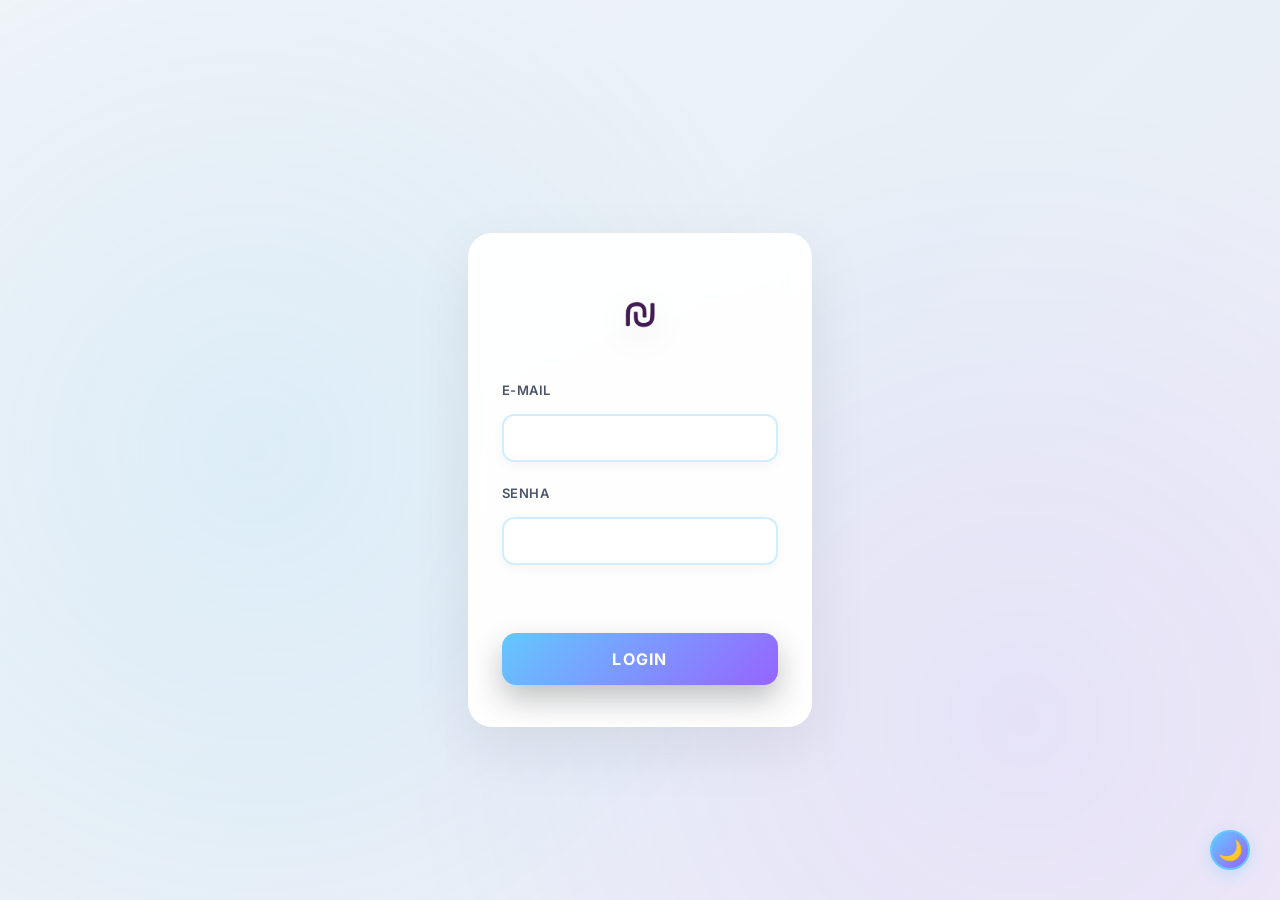
<file: index.html>
﻿<!DOCTYPE html>
<html lang="pt-BR">
<head>
    <meta charset="UTF-8">
    <meta name="viewport" content="width=device-width, initial-scale=1.0">
    <link rel="stylesheet" href="./css/login.css">
    <link rel="stylesheet" href="./css/dark-mode.css">
    <title>Capa</title>
</head>
<body>

   <section class="forms-section">
  <div class="forms">
    <div class="form-wrapper is-active">
      <form class="form form-login">
        <fieldset>
          <div class="theme-logo-wrap login-theme-logo">
            <img src="./img/1.png" alt="Conectel" class="logoo theme-logo theme-logo-light">
            <img src="./img/2.png" alt="Conectel" class="logoo theme-logo theme-logo-dark">
          </div>

          <div class="input-block">
            <label for="login-email">E-mail</label>
            <input id="login-email" type="text" required>
          </div>
          <div class="input-block">
            <label for="login-password">Senha</label>
            <input id="login-password" type="password" required>
          </div>
      <div class="button">

      <div class="radio">

        <label>
          <input type="radio" name="tipo" value="admin"> Admin
        </label>

        <label>
          <input type="radio" name="tipo" value="operacional"> Operacional
        </label>

        <label>
          <input type="radio" name="tipo" value="financeiro"> Financeiro
        </label>

        <label>
          <input type="radio" name="tipo" value="diretoria"> Diretoria
        </label>

      </div>
        <br>
        <button type="submit" class="btn-login" id="btnLogin">Login</button>
      </div>
        </fieldset>

      </form>
    </div>

</section>

    <script src="./js/supabase.js"></script>
    <script src="./js/app-utils.js"></script>
    <script src="./js/auth.js"></script>
    <script src="./js/login.js"></script>
    <script src="./js/dark-mode.js"></script>

</body>
</html>
</file>
<file: css/login.css>
@font-face {
	font-family: "Inter";
	src: url("./fonts/Inter-Variable.ttf") format("truetype");
	font-weight: 100 900;
	font-style: normal;
	font-display: swap;
}

@font-face {
	font-family: "Montserrat";
	src: url("./fonts/Montserrat-Variable.ttf") format("truetype");
	font-weight: 100 900;
	font-style: normal;
	font-display: swap;
}

@font-face {
	font-family: "Rounded Elegance";
	src: url("./fonts/Rounded-Elegance-Regular.otf") format("opentype");
	font-weight: 400;
	font-style: normal;
	font-display: swap;
}

:root {
	--font-sans: "Inter", Arial, sans-serif;
	--font-heading: "Montserrat", "Inter", Arial, sans-serif;
	--font-accent: "Rounded Elegance", "Montserrat", Arial, sans-serif;
}

*,
*::before,
*::after {
	box-sizing: border-box;
}

body {
	margin: 0;
	font-family: var(--font-sans);
	background: linear-gradient(135deg, #f0f4f8 0%, #e8f0f7 50%, #f0ecf8 100%);
	background-attachment: fixed;
	color: #2d3748;
	min-height: 100vh;
}

button,
input,
select,
textarea {
	font-family: var(--font-sans);
}

body::before {
  content: '';
  display: block;
  position: fixed;
  inset: 0;
  background-image: 
    radial-gradient(circle at 20% 50%, rgba(100, 200, 255, 0.1) 0%, transparent 50%),
    radial-gradient(circle at 80% 80%, rgba(150, 100, 255, 0.08) 0%, transparent 50%);
  pointer-events: none;
  z-index: 0;
}

.forms-section, .forms, .form-wrapper, .form {
  position: relative;
  z-index: 2;
}

.forms-section {
	display: flex;
	flex-direction: column;
	justify-content: center;
	align-items: center;
	min-height: 100vh;
	padding: 1rem;
}

.forms {
	display: flex;
	align-items: flex-start;
	margin-top: 20px;
	width: 100%;
	justify-content: center;
}

@media (max-width: 768px) {
	.forms { flex-direction: column; margin-top: 10px; }
	.forms-wrapper { width: 100%; }
	.form { width: 100%; margin-top: 16px; }
}

.form {
	overflow: hidden;
	min-width: 300px;
	max-width: 420px;
	margin-top: 40px;
	padding: 40px 32px;
	border-radius: 24px;
	transform-origin: top;
	background: rgba(255, 255, 255, 0.95);
	backdrop-filter: blur(10px);
	border: 2px solid rgba(255, 255, 255, 0.8);
	box-shadow: 0 20px 60px rgba(0, 0, 0, 0.08), 0 0 1px rgba(0, 0, 0, 0.05);
	transition: all 0.3s ease;
}

.form:hover {
	box-shadow: 0 30px 80px rgba(0, 0, 0, 0.12);
	transform: translateY(-4px);
}

.form fieldset {
	position: relative;
	opacity: 0;
	margin: 0;
	padding: 0;
	border: 0;
	transition: all .3s ease-out;
}

.form-login fieldset {
	transform: translateX(-50%);
}

.form-signup fieldset {
	transform: translateX(50%);
}

.form-wrapper.is-active fieldset {
	opacity: 1;
	transform: translateX(0);
	transition: opacity .4s ease-in, transform .35s ease-in;
	padding: 0;
}

.logoo {
	display: block;
	width: 80px;
	height: 80px;
	margin: 0 auto 24px;
	object-fit: contain;
	filter: drop-shadow(0 8px 16px rgba(0, 0, 0, 0.1));
}

.radio {
	display: grid;
	grid-template-columns: repeat(2, minmax(0, 1fr));
	align-items: stretch;
	gap: 12px;
	width: 100%;
	margin-bottom: 24px;
	padding: 12px;
	background: linear-gradient(135deg, rgba(100, 200, 255, 0.05), rgba(150, 100, 255, 0.05));
	border-radius: 14px;
	border: 1px solid rgba(100, 200, 255, 0.15);
}

.radio label {
	display: flex;
	align-items: center;
	justify-content: center;
	font-size: 14px;
	font-weight: 500;
	color: #4a5568;
	padding: 10px 12px;
	border-radius: 10px;
	background: rgba(255, 255, 255, 0.6);
	border: 1.5px solid rgba(100, 200, 255, 0.3);
	cursor: pointer;
	transition: all 0.3s ease;
	text-align: center;
	min-height: 48px;
}

.radio label:hover {
	background: rgba(100, 200, 255, 0.1);
	border-color: rgba(100, 200, 255, 0.6);
	transform: translateY(-1px);
	box-shadow: 0 8px 18px rgba(100, 149, 255, 0.16);
}

.radio input {
	margin-right: 8px;
	cursor: pointer;
	accent-color: #6c9dff;
	flex: 0 0 auto;
}

.radio label:has(input:checked) {
	background: linear-gradient(135deg, #64c8ff 0%, #9664ff 100%);
	color: white;
	border-color: transparent;
	box-shadow: 0 12px 24px rgba(108, 157, 255, 0.26);
	transform: translateY(-1px) scale(1.01);
	font-weight: 700;
}

.radio label:has(input:checked) input {
	accent-color: #ffffff;
}

.form legend {
	position: absolute;
	overflow: hidden;
	width: 1px;
	height: 1px;
	clip: rect(0 0 0 0);
}

.input-block {
	margin-bottom: 20px;
	width: 100%;
}

.input-block label {
	font-size: 13px;
	font-weight: 600;
	color: #4a5568;
	margin-bottom: 8px;
	display: inline-block;
	text-transform: uppercase;
	letter-spacing: 0.5px;
}

.input-block input {
	display: block;
	width: 100%;
	margin-top: 8px;
	padding: 12px 16px;
	font-size: 15px;
	line-height: 20px;
	color: #2d3748;
	background: rgba(255, 255, 255, 0.8);
	border: 2px solid rgba(100, 200, 255, 0.3);
	border-radius: 12px;
	box-shadow: 0 4px 12px rgba(0, 0, 0, 0.04);
	transition: all 0.3s ease;
}

.input-block input::placeholder {
	color: #a0aec0;
}

.input-block input:focus {
	outline: none;
	border-color: #6c9dff;
	box-shadow: 0 8px 24px rgba(100, 200, 255, 0.25);
	background: rgba(255, 255, 255, 0.95);
}

.button {
	margin-top: 28px;
	width: 100%;
}

.form [type='submit'] {
	opacity: 0;
	display: flex;
	align-items: center;
	justify-content: center;
	width: 100%;
	min-height: 52px;
	padding: 14px 18px;
	font-size: 16px;
	font-weight: 700;
	line-height: 1;
	border-radius: 14px;
	border: none;
	transition: all .3s ease-out;
	color: white;
	background: linear-gradient(135deg, #64c8ff 0%, #9664ff 100%);
	box-shadow: 0 14px 30px rgba(29, 31, 32, 0.28);
	cursor: pointer;
	text-transform: uppercase;
	letter-spacing: 0.08em;
}

.form [type='submit']:hover {
	transform: translateY(-3px);
	box-shadow: 0 18px 34px rgba(29, 31, 32, 0.34);
}

.form [type='submit']:active {
	transform: translateY(-1px);
}

.form-wrapper.is-active .form [type='submit'] {
	opacity: 1;
	transform: translateX(0);
	transition: all .4s ease-in;
}

.btn-login {
	color: #fbfdff;
	background: linear-gradient(135deg, #64c8ff, #9664ff);
	transform: translateX(0);
}

.btn-signup {
	color: #fbfdff;
	background: linear-gradient(135deg, #64c8ff, #9664ff);
	transform: translateX(30%);
}

.cadastro {
  display: flex;
  justify-content: center;
  align-items: center;
  text-decoration: none;
}


.logoo {
	display: flex;
	width: 70%;
	justify-content: center;
	align-items: center;
}

.forms {
	width: 30%;
}

@media (max-width: 980px) {
	.forms {
		width: min(100%, 420px);
	}
}

@media (max-width: 520px) {
	.radio {
		grid-template-columns: 1fr;
	}

	.form {
		padding: 28px 20px;
	}
}

fieldset {
	display: flex;
	align-items: center;
	justify-content: center;
	flex-direction: column;
	width: 100%;
}
</file>
<file: css/dark-mode.css>
/* Dark Mode Styles */

:root {
  --bg-light: #e4e4e4;
  --bg-light-secondary: #b8babb;
  --bg-light-tertiary: #c9c9c9;
  --bg-light-overlay: rgba(187, 186, 186, 0.95);
  --text-light: #2d3748;
  --text-light-secondary: #4a5568;
  --text-light-tertiary: #a0aec0;
  --border-light: rgba(100, 200, 255, 0.3);
  --input-light: rgba(150, 150, 150, 0.8);
}

/* Dark Mode Variables */
body.dark-mode {
  --bg-light: #0f1419;
  --bg-light-secondary: #1a1f2e;
  --bg-light-tertiary: #151b2a;
  --bg-light-overlay: rgba(20, 25, 40, 0.95);
  --text-light: #e1ecff;
  --text-light-secondary: #b8c5e0;
  --text-light-tertiary: #7a8ab0;
  --border-light: rgba(100, 150, 255, 0.4);
  --input-light: rgba(30, 40, 60, 0.9);
}

/* ===== LOGIN PAGE DARK MODE ===== */

body.dark-mode {
  background: 
    linear-gradient(135deg, 
      #0a0e16 0%, 
      #0f1220 15%,
      #141829 30%,
      #18202f 45%,
      #161d2a 60%,
      #131922 75%,
      #0f1419 90%,
      #0a0e16 100%);
  background-attachment: fixed;
  background-size: 100% 100%;
}

body.dark-mode::before {
  background-image: 
    /* Padrão de ruído para quebrar faixas de cor */
    radial-gradient(circle at 20% 50%, rgba(100, 150, 255, 0.08) 0%, transparent 50%),
    radial-gradient(circle at 80% 80%, rgba(150, 100, 255, 0.08) 0%, transparent 50%),
    radial-gradient(circle at 40% 20%, rgba(100, 255, 200, 0.04) 0%, transparent 50%),
    radial-gradient(circle at 70% 40%, rgba(255, 100, 200, 0.04) 0%, transparent 50%);
  pointer-events: none;
}

body.dark-mode .form {
  background: rgba(25, 35, 55, 0.92);
  border: 1px solid rgba(100, 150, 255, 0.3);
  box-shadow: 0 20px 60px rgba(0, 0, 0, 0.5), 0 0 1px rgba(100, 150, 255, 0.2);
}

body.dark-mode .form:hover {
  box-shadow:  30px 80px rgba(0, 0, 0, 0.6);
}

body.dark-mode .radio {
  background: linear-gradient(135deg, rgba(100, 150, 255, 0.1), rgba(150, 100, 255, 0.1));
  border: 1px solid rgba(100, 150, 255, 0.25);
}

body.dark-mode .radio label {
  color: #b8c5e0;
  background: rgba(40, 60, 90, 0.6);
  border: 1.5px solid rgba(100, 150, 255, 0.4);
}

body.dark-mode .radio label:hover {
  background: rgba(100, 150, 255, 0.15);
  border-color: rgba(100, 150, 255, 0.7);
  transform: translateY(-1px);
  box-shadow: 0 10px 22px rgba(0, 0, 0, 0.28);
}

body.dark-mode .radio label:has(input:checked) {
  background: linear-gradient(135deg, #64c8ff 0%, #8d67ff 100%);
  color: #f8fbff;
  border-color: transparent;
  box-shadow: 0 14px 28px rgba(100, 150, 255, 0.22);
  transform: translateY(-1px) scale(1.01);
  font-weight: 700;
}

body.dark-mode .radio label:has(input:checked) input {
  accent-color: #ffffff;
}

body.dark-mode .input-block label {
  color: #b8c5e0;
}

body.dark-mode .input-block input {
  color: #e1ecff;
  background: rgba(30, 45, 70, 0.9);
  border: 2px solid rgba(100, 150, 255, 0.4);
  box-shadow: 0 4px 12px rgba(0, 0, 0, 0.3);
}

body.dark-mode .input-block input::placeholder {
  color: #7a8ab0;
}

body.dark-mode .input-block input:focus {
  border-color: #64c8ff;
  box-shadow: 0 8px 24px rgba(100, 200, 255, 0.3);
  background: rgba(35, 55, 85, 0.95);
}

/* ===== TAB PAGE DARK MODE ===== */

body.dark-mode {
  background-color: #0f1419;
  color: #e1ecff;
  background: 
    linear-gradient(135deg, 
      #0a0e16 0%, 
      #0f1220 15%,
      #141829 30%,
      #18202f 45%,
      #161d2a 60%,
      #131922 75%,
      #0f1419 90%,
      #0a0e16 100%);
  background-attachment: fixed;
  background-size: 100% 100%;
}

body.dark-mode h1 {
  color: #64c8ff;
}

body.dark-mode header {
  border-bottom: none;
}


body.dark-mode table {
  background-color: #1a1f2e;
}

body.dark-mode th,
body.dark-mode td {
  /* border-bottom: 1px solid rgba(100, 200, 255, 0.2); */
  color: #e1ecff;
}

body.dark-mode th {
  background-color: #151b2a;
  color: #64c8ff;
  font-weight: 600;
}

body.dark-mode tr:hover {
  background-color: rgba(100, 200, 255, 0.1);
}

body.dark-mode .input-field {
  background-color: rgba(30, 45, 70, 0.9) !important;
  border-bottom: 2px solid rgba(100, 200, 255, 0.5) !important;
  color: #e1ecff !important;
  padding: 12px 10px !important;
  font-size: 16px !important;
}

body.dark-mode .input-field::placeholder {
  color: #8a9ab0 !important;
}

body.dark-mode .input-field:focus {
  border-bottom: 2px solid #64c8ff !important;
  background-color: rgba(40, 65, 100, 0.95) !important;
  box-shadow: 0 2px 8px rgba(100, 200, 255, 0.2) !important;
}

body.dark-mode .input-label {
  color: transparent !important;
}

body.dark-mode .input-field:focus + .input-label {
  color: #64c8ff !important;
}

body.dark-mode .input-highlight {
  background-color: #64c8ff;
}

/* Inputs na tabela tab2 */
body.dark-mode .empInput,
body.dark-mode .responsavelInput {
  color: #e1ecff !important;
}

body.dark-mode .operadora-select,
body.dark-mode .respSelect,
body.dark-mode .status-select,
body.dark-mode td select,
body.dark-mode table select {
  background: rgba(34, 49, 77, 0.96) !important;
  color: #edf4ff !important;
  border: 1px solid rgba(100, 200, 255, 0.24) !important;
  border-radius: 10px !important;
  padding: 6px 28px 6px 10px !important;
  box-shadow: none !important;
}

body.dark-mode .operadora-select:focus,
body.dark-mode .respSelect:focus,
body.dark-mode .status-select:focus,
body.dark-mode td select:focus,
body.dark-mode table select:focus {
  outline: none !important;
  border-color: #64c8ff !important;
  box-shadow: 0 0 0 3px rgba(100, 200, 255, 0.12) !important;
}

body.dark-mode .operadora-select option,
body.dark-mode .respSelect option,
body.dark-mode .status-select option,
body.dark-mode td select option,
body.dark-mode table select option {
  background: #182132 !important;
  color: #edf4ff !important;
}

body.dark-mode .operadora-select:disabled,
body.dark-mode .respSelect:disabled,
body.dark-mode .status-select:disabled,
body.dark-mode td select:disabled,
body.dark-mode table select:disabled {
  background: rgba(26, 35, 52, 0.72) !important;
  color: #9fb0cf !important;
  opacity: 1 !important;
}

body.dark-mode .btn-visualizar-obs {
  color: #ffffff !important;
}

body.dark-mode .bulk-bar {
  background: linear-gradient(180deg, #182132 0%, #111827 100%);
  border: 1px solid rgba(100, 200, 255, 0.18);
  box-shadow: 0 20px 40px rgba(0, 0, 0, 0.35);
}

body.dark-mode .bulk-bar,
body.dark-mode .history-item,
body.dark-mode .history-meta,
body.dark-mode .table-action-btn {
  color: #edf4ff;
}

body.dark-mode .bulk-bar select {
  background: rgba(34, 49, 77, 0.96);
  color: #edf4ff;
  border: 1px solid rgba(100, 200, 255, 0.24);
}

body.dark-mode.layout-documento .doc-toolbar,
body.dark-mode.layout-documento .bulk-bar {
  background: rgba(20, 28, 42, 0.92);
  border-color: rgba(100, 200, 255, 0.16);
}

body.dark-mode.layout-documento .doc-filter-select,
body.dark-mode.layout-documento .bulk-bar select {
  min-width: 145px;
  height: 42px;
  padding: 0 14px !important;
  border-radius: 999px !important;
}

body.dark-mode.layout-documento .filtros-operadora,
body.dark-mode.layout-documento .filtros-legado {
  display: none !important;
}

body.dark-mode.layout-documento .doc-sidebar {
  background: #101723;
  border-right: 1px solid rgba(100, 200, 255, 0.12);
}

body.dark-mode.layout-documento .doc-sidebar-link,
body.dark-mode.layout-documento .doc-user-chip,
body.dark-mode.layout-documento .doc-title-wrap h1,
body.dark-mode.layout-documento .doc-menu-btn,
body.dark-mode.layout-documento .doc-filter-select,
body.dark-mode.layout-documento .doc-search-input,
body.dark-mode.layout-documento .doc-actions-btn,
body.dark-mode.layout-documento .doc-stat-card,
body.dark-mode.layout-documento .doc-stat-card p,
body.dark-mode.layout-documento .doc-file-name {
  color: #64c8ff !important;
}

body.dark-mode.layout-documento .doc-menu-btn span,
body.dark-mode.layout-documento .doc-title-wrap h1:before,
body.dark-mode.layout-documento .doc-title-wrap h1:after {
  background: #64c8ff !important;
}

body.dark-mode.layout-documento .doc-sidebar-link {
  border-bottom-color: rgba(100, 200, 255, 0.55);
}

body.dark-mode.layout-documento .doc-sidebar-link.active,
body.dark-mode.layout-documento .doc-sidebar-link:hover {
  color: #8fdcff !important;
  border-bottom-color: #64c8ff;
  text-shadow: 0 0 14px rgba(100, 200, 255, 0.28);
}

body.dark-mode.layout-documento .doc-sidebar-group {
  background: rgba(100, 200, 255, 0.06) !important;
  border-color: rgba(100, 200, 255, 0.14) !important;
}

body.dark-mode.layout-documento .doc-sidebar-group-toggle {
  color: #9fd9ff !important;
}

body.dark-mode.layout-documento .doc-sidebar-sublink {
  color: #64c8ff !important;
  border-color: rgba(100, 200, 255, 0.16) !important;
  border-left-color: rgba(100, 200, 255, 0.35) !important;
  background: rgba(18, 28, 46, 0.78) !important;
  box-shadow: 0 14px 28px rgba(0, 0, 0, 0.2) !important;
}

body.dark-mode.layout-documento .doc-sidebar-sublink:hover,
body.dark-mode.layout-documento .doc-sidebar-sublink.active {
  color: #8fdcff !important;
  border-left-color: #64c8ff !important;
  background: rgba(100, 200, 255, 0.1) !important;
  text-shadow: 0 0 14px rgba(100, 200, 255, 0.28);
}

body.dark-mode.layout-documento .doc-stat-card {
  background: rgba(17, 24, 39, 0.58);
  border-color: rgba(100, 200, 255, 0.4);
  box-shadow: 0 0 0 1px rgba(100, 200, 255, 0.05), 0 0 22px rgba(100, 200, 255, 0.08);
}

body.dark-mode.layout-documento .doc-stat-card span {
  color: #64c8ff !important;
}

body.dark-mode.layout-documento .doc-primary-btn {
  background: linear-gradient(90deg, #64c8ff 0%, #4ea7ff 100%) !important;
  color: #08111c !important;
}

body.dark-mode.layout-documento .doc-filter-select,
body.dark-mode.layout-documento .doc-table select,
body.dark-mode.layout-documento .bulk-bar select {
  background: rgba(34, 49, 77, 0.96) !important;
  color: #edf4ff !important;
  border-color: rgba(100, 200, 255, 0.3) !important;
}

body.dark-mode.layout-documento .doc-search-input {
  border-bottom-color: #64c8ff !important;
}

body.dark-mode.layout-documento .doc-actions-menu {
  background: linear-gradient(180deg, #142033 0%, #0e1726 100%) !important;
  border: 1px solid rgba(100, 200, 255, 0.2) !important;
  box-shadow: 0 20px 44px rgba(0, 0, 0, 0.4), 0 0 0 1px rgba(100, 200, 255, 0.06) !important;
}

body.dark-mode.layout-documento .doc-actions-item {
  color: #dff3ff !important;
  border-bottom-color: rgba(100, 200, 255, 0.16) !important;
}

body.dark-mode.layout-documento .doc-actions-item:hover {
  background: rgba(100, 200, 255, 0.1) !important;
  border-color: rgba(100, 200, 255, 0.28) !important;
}

body.dark-mode.layout-documento .doc-actions-item.danger {
  color: #ffb7cf !important;
}

body.dark-mode.layout-documento .doc-table .table-action-btn,
body.dark-mode.layout-documento .doc-table .btn-visualizar-obs,
body.dark-mode.layout-documento .icone-acao,
body.dark-mode.layout-documento .btn-observacao-livre,
body.dark-mode.layout-documento .btn-historico-livre,
body.dark-mode.layout-documento .del-btn {
  color: #64c8ff !important;
}

body.dark-mode.layout-documento .doc-table .btn-visualizar-obs {
  background: transparent !important;
  border: none !important;
  box-shadow: none !important;
  padding: 0 !important;
}

body.dark-mode.layout-documento .del-btn {
  background: transparent !important;
  border: none !important;
  box-shadow: none !important;
  padding: 0 !important;
}

body.dark-mode.layout-documento .del-btn img {
  filter: brightness(0) saturate(100%) invert(74%) sepia(88%) saturate(822%) hue-rotate(177deg) brightness(102%) contrast(102%);
}

body.dark-mode.layout-documento .stats-container .stat-card {
  background: rgba(17, 24, 39, 0.9) !important;
  border: 2px solid rgba(100, 200, 255, 0.4) !important;
  color: #64c8ff !important;
  box-shadow: 0 0 0 1px rgba(100, 200, 255, 0.06), 0 0 24px rgba(100, 200, 255, 0.08) !important;
}

body.dark-mode.layout-documento .stats-container .stat-value {
  color: #64c8ff !important;
}

body.dark-mode.layout-documento .stats-container .stat-label {
  color: #d9ecff !important;
}

body.dark-mode.layout-documento .grafico-card {
  background: #2f2f2f !important;
  border: 1px solid #4a4a4a !important;
  box-shadow: 0 10px 24px rgba(0, 0, 0, 0.28) !important;
}

body.dark-mode.layout-documento .grafico-card h3 {
  color: #f3f7ff !important;
}

body.dark-mode.layout-documento .dashboard-filtros {
  background: rgba(20, 28, 42, 0.92) !important;
}

body.dark-mode.layout-documento .dashboard-filtros input,
body.dark-mode.layout-documento .dashboard-filtros select {
  background: rgba(34, 49, 77, 0.96) !important;
  color: #edf4ff !important;
  border-color: rgba(100, 200, 255, 0.3) !important;
}

body.dark-mode.layout-documento .dashboard-filtros .btn-limpar {
  background: rgba(100, 200, 255, 0.12) !important;
  color: #dff3ff !important;
  border: 1px solid rgba(100, 200, 255, 0.22) !important;
}

body.dark-mode.layout-documento .dashboard-filtros .btn-relatorio {
  background: linear-gradient(90deg, #2563eb 0%, #64c8ff 100%) !important;
  color: #08111c !important;
}

body.dark-mode.layout-documento .dashboard-filtros .btn-csv {
  background: linear-gradient(90deg, #0f766e 0%, #34d399 100%) !important;
  color: #08111c !important;
}

body.dark-mode.layout-documento .dashboard-filtros .btn-aplicar {
  background: linear-gradient(90deg, #2563eb 0%, #64c8ff 100%) !important;
  color: #08111c !important;
}

body.dark-mode.layout-documento .dashboard-filtros .btn-pdf {
  background: linear-gradient(90deg, #2563eb 0%, #64c8ff 100%) !important;
  color: #08111c !important;
}

body.dark-mode.layout-documento .dashboard-resumo-filtros {
  color: #9fd9ff !important;
}

body.dark-mode.layout-documento .dashboard-chip {
  background: rgba(34, 49, 77, 0.96) !important;
  border-color: rgba(100, 200, 255, 0.22) !important;
  color: #dff3ff !important;
}

body.dark-mode.layout-documento .dashboard-loading {
  background: rgba(18, 28, 46, 0.92) !important;
  border-color: rgba(100, 200, 255, 0.18) !important;
  color: #9fd9ff !important;
}

body.dark-mode.layout-documento .dashboard-section-head h2 {
  color: #dff3ff !important;
}

body.dark-mode.layout-documento .financeiro-filtros {
  background: rgba(20, 28, 42, 0.92) !important;
}

body.dark-mode.layout-documento .financeiro-filtros input,
body.dark-mode.layout-documento .financeiro-filtros select {
  background: rgba(34, 49, 77, 0.96) !important;
  color: #edf4ff !important;
  border-color: rgba(100, 200, 255, 0.3) !important;
}

body.dark-mode.layout-documento .financeiro-filtros .btn-secundario {
  background: rgba(100, 200, 255, 0.12) !important;
  color: #dff3ff !important;
  border: 1px solid rgba(100, 200, 255, 0.22) !important;
}

body.dark-mode.layout-documento .financeiro-filtros .btn-pdf {
  background: linear-gradient(90deg, #2563eb 0%, #64c8ff 100%) !important;
  color: #08111c !important;
}

body.dark-mode.layout-documento .financeiro-filtros .btn-csv {
  background: linear-gradient(90deg, #0f766e 0%, #34d399 100%) !important;
  color: #08111c !important;
}

body.dark-mode.layout-documento .financeiro-alerta-item {
  background: rgba(18, 28, 46, 0.92) !important;
  border-color: rgba(100, 200, 255, 0.18) !important;
  color: #e8f4ff !important;
}

body.dark-mode.layout-documento .financeiro-chip {
  background: rgba(34, 49, 77, 0.96) !important;
  border-color: rgba(100, 200, 255, 0.22) !important;
  color: #dff3ff !important;
}

body.dark-mode.layout-documento .financeiro-loading {
  background: rgba(18, 28, 46, 0.92) !important;
  border-color: rgba(100, 200, 255, 0.18) !important;
  color: #9fd9ff !important;
}

body.dark-mode.layout-documento .gestao-panel,
body.dark-mode.layout-documento .gestao-kpi {
  background: rgba(20, 28, 42, 0.92) !important;
  border-color: rgba(100, 200, 255, 0.18) !important;
  box-shadow: 0 18px 36px rgba(0, 0, 0, 0.24);
}

body.dark-mode.layout-documento .gestao-panel h2,
body.dark-mode.layout-documento .gestao-panel h3,
body.dark-mode.layout-documento .gestao-kpi strong {
  color: #dff3ff !important;
}

body.dark-mode.layout-documento .gestao-hero-copy p,
body.dark-mode.layout-documento .gestao-kpi small,
body.dark-mode.layout-documento .gestao-resumo-filtros {
  color: #a9bddc !important;
}

body.dark-mode.layout-documento .gestao-kpi span {
  color: #64c8ff !important;
}

body.dark-mode.layout-documento .gestao-filtros {
  background: rgba(20, 28, 42, 0.92) !important;
  border: 1px solid rgba(100, 200, 255, 0.16);
}

body.dark-mode.layout-documento .gestao-filtros input,
body.dark-mode.layout-documento .gestao-filtros select {
  background: rgba(34, 49, 77, 0.96) !important;
  color: #edf4ff !important;
  border-color: rgba(100, 200, 255, 0.3) !important;
}

body.dark-mode.layout-documento .gestao-filtros input::placeholder {
  color: #9fb0cf !important;
}

body.dark-mode.layout-documento .gestao-filtros .btn-secundario {
  background: rgba(100, 200, 255, 0.12) !important;
  color: #dff3ff !important;
  border: 1px solid rgba(100, 200, 255, 0.22) !important;
}

body.dark-mode.layout-documento .gestao-item,
body.dark-mode.layout-documento .gestao-alerta {
  background: rgba(18, 28, 46, 0.92) !important;
  border: 1px solid rgba(100, 200, 255, 0.16) !important;
  color: #e8f4ff !important;
}

body.dark-mode.layout-documento .gestao-item strong,
body.dark-mode.layout-documento .gestao-alerta strong {
  color: #dff3ff !important;
}

body.dark-mode.layout-documento .gestao-comparativo-card {
  background: linear-gradient(135deg, rgba(18, 28, 46, 0.96) 0%, rgba(24, 39, 63, 0.96) 100%) !important;
  border: 1px solid rgba(100, 200, 255, 0.18) !important;
  color: #cfe6ff !important;
  box-shadow: 0 18px 36px rgba(0, 0, 0, 0.22) !important;
}

body.dark-mode.layout-documento .gestao-comparativo-card strong {
  color: #8fd6ff !important;
}

body.dark-mode.layout-documento .gestao-comparativo-card span {
  color: #cfe6ff !important;
}

body.dark-mode.layout-documento .usuarios-panel,
body.dark-mode.layout-documento .usuarios-kpi {
  background: rgba(20, 28, 42, 0.92) !important;
  border-color: rgba(100, 200, 255, 0.18) !important;
  box-shadow: 0 18px 36px rgba(0, 0, 0, 0.24);
}

body.dark-mode.layout-documento .usuarios-panel h2,
body.dark-mode.layout-documento .usuarios-panel h3,
body.dark-mode.layout-documento .usuarios-kpi strong,
body.dark-mode.layout-documento .usuarios-nota strong {
  color: #dff3ff !important;
}

body.dark-mode.layout-documento .usuarios-panel p,
body.dark-mode.layout-documento .usuarios-kpi small,
body.dark-mode.layout-documento .usuarios-nota,
body.dark-mode.layout-documento .usuarios-card span,
body.dark-mode.layout-documento .usuarios-empty {
  color: #a9bddc !important;
}

body.dark-mode.layout-documento .usuarios-kpi span,
body.dark-mode.layout-documento .usuarios-card strong {
  color: #64c8ff !important;
}

body.dark-mode.layout-documento .usuarios-toolbar input,
body.dark-mode.layout-documento .usuarios-toolbar select,
body.dark-mode.layout-documento .usuarios-card select {
  background: rgba(34, 49, 77, 0.96) !important;
  color: #edf4ff !important;
  border-color: rgba(100, 200, 255, 0.3) !important;
}

body.dark-mode.layout-documento .usuarios-toolbar input::placeholder {
  color: #9fb0cf !important;
}

body.dark-mode.layout-documento .usuarios-card,
body.dark-mode.layout-documento .usuarios-empty,
body.dark-mode.layout-documento .usuarios-nota {
  background: rgba(18, 28, 46, 0.92) !important;
  border: 1px solid rgba(100, 200, 255, 0.16) !important;
  box-shadow: 0 18px 36px rgba(0, 0, 0, 0.22) !important;
}

body.dark-mode.layout-documento .usuarios-chip.ativo {
  background: rgba(34, 197, 94, 0.18) !important;
  color: #7ef0a5 !important;
}

body.dark-mode.layout-documento .usuarios-chip.inativo {
  background: rgba(239, 68, 68, 0.18) !important;
  color: #ff9ca6 !important;
}

body.dark-mode.layout-documento .usuarios-card button.secundario {
  background: rgba(100, 200, 255, 0.12) !important;
  color: #dff3ff !important;
  border: 1px solid rgba(100, 200, 255, 0.22) !important;
}

body.dark-mode.layout-documento .financeiro-comparativo-card {
  background: linear-gradient(135deg, rgba(18, 28, 46, 0.96) 0%, rgba(24, 39, 63, 0.96) 100%) !important;
  border: 1px solid rgba(100, 200, 255, 0.18) !important;
  color: #cfe6ff !important;
  box-shadow: 0 18px 36px rgba(0, 0, 0, 0.22) !important;
}

body.dark-mode.layout-documento .financeiro-comparativo-card strong {
  color: #8fd6ff !important;
}

body.dark-mode.layout-documento .financeiro-comparativo-card span {
  color: #cfe6ff !important;
}

body.dark-mode.layout-documento .consulta-ia-card {
  background: rgba(20, 28, 42, 0.92) !important;
  border-color: rgba(100, 200, 255, 0.16) !important;
  box-shadow: 0 20px 40px rgba(0, 0, 0, 0.32) !important;
}

body.dark-mode.layout-documento .financeiro-panel {
  background: rgba(20, 28, 42, 0.92) !important;
  border-color: rgba(100, 200, 255, 0.16) !important;
}

body.dark-mode.layout-documento .financeiro-month-actions {
  background: rgba(20, 28, 42, 0.92) !important;
  border-color: rgba(100, 200, 255, 0.16) !important;
}

body.dark-mode.layout-documento .financeiro-competencia-status,
body.dark-mode.layout-documento .financeiro-competencia-status strong {
  color: #dff3ff !important;
}

body.dark-mode.layout-documento .doc-secondary-btn {
  background: rgba(100, 200, 255, 0.12) !important;
  border-color: rgba(100, 200, 255, 0.22) !important;
  color: #dff3ff !important;
}

body.dark-mode.layout-documento .financeiro-panel-head h2 {
  color: #dff3ff !important;
}

body.dark-mode.layout-documento .doc-table-link-btn {
  color: #64c8ff !important;
}

body.dark-mode.layout-documento .financeiro-alerta-item {
  background: rgba(18, 28, 46, 0.92) !important;
  border-color: rgba(100, 200, 255, 0.18) !important;
  color: #e8f4ff !important;
}

body.dark-mode.layout-documento .financeiro-alerta-item.warning {
  background: rgba(120, 79, 12, 0.22) !important;
  border-color: rgba(245, 189, 72, 0.22) !important;
  color: #ffe8a3 !important;
}

body.dark-mode.layout-documento .financeiro-alerta-item.success {
  background: rgba(24, 80, 54, 0.22) !important;
  border-color: rgba(60, 196, 127, 0.22) !important;
  color: #c8ffe1 !important;
}

body.dark-mode.layout-documento .financeiro-status-chip {
  background: rgba(100, 200, 255, 0.14) !important;
  color: #dff3ff !important;
}

body.dark-mode.layout-documento .financeiro-status-chip.aberto {
  background: rgba(100, 200, 255, 0.14) !important;
  color: #dff3ff !important;
}

body.dark-mode.layout-documento .financeiro-status-chip.fechado {
  background: rgba(245, 158, 11, 0.18) !important;
  color: #ffe4ab !important;
}

body.dark-mode.layout-documento .btn-editar-financeiro {
  background: rgba(100, 200, 255, 0.12) !important;
  border: 1px solid rgba(100, 200, 255, 0.22) !important;
  color: #dff3ff !important;
}

body.dark-mode.layout-documento .del-btn-financeiro {
  background: rgba(255, 77, 136, 0.14) !important;
  border: 1px solid rgba(255, 123, 123, 0.22) !important;
  color: #ffd7e7 !important;
}

body.dark-mode.layout-documento .notificacoes-painel,
body.dark-mode.layout-documento .notificacao-item {
  background: rgba(20, 28, 42, 0.96) !important;
  border-color: rgba(100, 200, 255, 0.16) !important;
}

body.dark-mode.layout-documento .notificacoes-btn {
  background: linear-gradient(90deg, #f5c04d 0%, #ff8a65 100%) !important;
  color: #201300 !important;
}

body.dark-mode.layout-documento .notificacao-item strong,
body.dark-mode.layout-documento .notificacao-item span {
  color: #dff3ff !important;
}

body.dark-mode.layout-documento .consulta-ia-head strong,
body.dark-mode.layout-documento .consulta-ia-resultado h3 {
  color: #dff3ff !important;
}

body.dark-mode.layout-documento .consulta-ia-head p,
body.dark-mode.layout-documento .consulta-ia-resultado p,
body.dark-mode.layout-documento .consulta-ia-item span {
  color: #a9c6ee !important;
}

body.dark-mode.layout-documento .consulta-ia-input {
  background: rgba(34, 49, 77, 0.96) !important;
  color: #edf4ff !important;
  border-color: rgba(100, 200, 255, 0.24) !important;
}

body.dark-mode.layout-documento .consulta-ia-input::placeholder {
  color: #88a9d4 !important;
}

body.dark-mode.layout-documento .consulta-sugestao {
  background: rgba(100, 200, 255, 0.12) !important;
  color: #edf6ff !important;
  border: 1px solid rgba(100, 200, 255, 0.22) !important;
  box-shadow: none !important;
  text-shadow: none !important;
  opacity: 1 !important;
}

body.dark-mode.layout-documento .consulta-ia-resultado,
body.dark-mode.layout-documento .consulta-ia-item,
body.dark-mode.layout-documento .consulta-ia-vazio,
body.dark-mode.layout-documento .consulta-ia-card-mini,
body.dark-mode.layout-documento .consulta-ia-alerta {
  background: rgba(34, 49, 77, 0.92) !important;
  border-color: rgba(100, 200, 255, 0.16) !important;
}

body.dark-mode.layout-documento .consulta-ia-pill,
body.dark-mode.layout-documento .consulta-ia-item em,
body.dark-mode.layout-documento .consulta-ia-item strong,
body.dark-mode.layout-documento .consulta-ia-card-mini strong {
  color: #dff3ff !important;
}

body.dark-mode.layout-documento .consulta-ia-pill {
  background: rgba(100, 200, 255, 0.14) !important;
  border: 1px solid rgba(100, 200, 255, 0.2) !important;
}

body.dark-mode.layout-documento .consulta-ia-card-mini span,
body.dark-mode.layout-documento .consulta-ia-alerta {
  color: #a9c6ee !important;
}

body.dark-mode.layout-documento .consulta-ia-msg.bot,
body.dark-mode.layout-documento .consulta-ia-action {
  background: rgba(34, 49, 77, 0.92) !important;
  border: 1px solid rgba(100, 200, 255, 0.16) !important;
  color: #dff3ff !important;
}

body.dark-mode .history-item {
  background: rgba(34, 49, 77, 0.92);
  border: 1px solid rgba(100, 200, 255, 0.18);
}

body.dark-mode .history-list::before {
  background: rgba(100, 200, 255, 0.18);
}

body.dark-mode .btn-12 {
  background-color: #1a1f2e;
  border-color: #64c8ff;
  color: #64c8ff;
}

body.dark-mode .btn-12:hover {
  background-color: rgba(100, 200, 255, 0.15);
}

body.dark-mode .btn-12:before,
body.dark-mode .btn-12:after {
  background: linear-gradient(
    90deg,
    #64c8ff 25%,
    transparent 0,
    transparent 50%,
    #64c8ff 0,
    #64c8ff 75%,
    transparent 0
  );
}

body.dark-mode .btn-12:after {
  background: linear-gradient(
    90deg,
    transparent 0,
    transparent 25%,
    #64c8ff 0,
    #64c8ff 50%,
    transparent 0,
    transparent 75%,
    #64c8ff 0
  );
}

body.dark-mode .card {
  /* background: linear-gradient(135deg, rgba(100, 200, 255, 0.2), rgba(150, 100, 255, 0.2)); */
  /* border: 1px solid rgba(100, 200, 255, 0.3); */
  color: #64c8ff;
}

body.dark-mode .card p {
  color: #b8c5e0;
}

/* Modal de Observação - Dark Mode */
body.dark-mode #modalVisualizarObservacao {
  background: rgba(0, 0, 0, 0.8) !important;
}

body.dark-mode #modalVisualizarObservacao .modal-content {
  background: #1a1f2e !important;
  border: 2px solid rgba(100, 200, 255, 0.4) !important;
  color: #e1ecff !important;
  box-shadow: 0 10px 40px rgba(0, 0, 0, 0.7) !important;
}

body.dark-mode #modalVisualizarObservacao h2 {
  color: #64c8ff !important;
  margin-top: 0 !important;
  text-align: center !important;
}

body.dark-mode #modoVisualizacao {
  background: rgba(30, 45, 70, 0.9) !important;
  border: 1px solid rgba(100, 200, 255, 0.3) !important;
  color: #e1ecff !important;
}

body.dark-mode #textoObservacao {
  color: #e1ecff !important;
  font-size: 15px !important;
  line-height: 1.6 !important;
}

body.dark-mode #modoEdicao textarea {
  background: rgba(30, 45, 70, 0.9) !important;
  border: 1px solid rgba(100, 200, 255, 0.4) !important;
  color: #e1ecff !important;
}

body.dark-mode #modoEdicao textarea:focus {
  outline: none !important;
  border-color: #64c8ff !important;
  box-shadow: 0 0 10px rgba(100, 200, 255, 0.3) !important;
}

body.dark-mode #modalObservacao {
  background: rgba(0, 0, 0, 0.8) !important;
}

body.dark-mode #modalObservacao .modal-content {
  background: #1a1f2e !important;
  border: 2px solid rgba(100, 200, 255, 0.4) !important;
  color: #e1ecff !important;
}

body.dark-mode #modalObservacao h2 {
  color: #64c8ff !important;
}

body.dark-mode .modal-content input,
body.dark-mode .modal-content textarea {
  background: rgba(30, 45, 70, 0.8);
  border: 1px solid rgba(100, 200, 255, 0.3);
  color: #e1ecff;
}

body.dark-mode .modal-content input:focus,
body.dark-mode .modal-content textarea:focus {
  outline: none;
  border-color: #64c8ff;
  box-shadow: 0 0 10px rgba(100, 200, 255, 0.3);
}

body.dark-mode .modal-content button {
  background: linear-gradient(135deg, #64c8ff, #9664ff);
  color: #ff9494;
  border: none;
}

body.dark-mode .modal-content button:hover {
  opacity: 0.9;
}

body.dark-mode #modal {
  background: rgba(0, 0, 0, 0.7);
}

body.dark-mode #modal,
body.dark-mode #modalUsado,
body.dark-mode #modalObservacao,
body.dark-mode #modalVisualizarObservacao,
body.dark-mode #modalObservacaoLivre,
body.dark-mode #modalHistoricoLivre,
body.dark-mode #modalHistoricoUsado {
  background: rgba(0, 0, 0, 0.78) !important;
}

body.dark-mode #modal .modal-content,
body.dark-mode #modalUsado .modal-content,
body.dark-mode #modalObservacao .modal-content,
body.dark-mode #modalVisualizarObservacao .modal-content {
  background: linear-gradient(180deg, #1a2233 0%, #141b29 100%) !important;
  border: 1px solid rgba(100, 200, 255, 0.28) !important;
  box-shadow: 0 24px 60px rgba(0, 0, 0, 0.5), 0 0 0 1px rgba(100, 200, 255, 0.08) !important;
  color: #e1ecff !important;
}

body.dark-mode #modal h2,
body.dark-mode #modalUsado h2,
body.dark-mode #modalObservacao h2,
body.dark-mode #modalVisualizarObservacao h2 {
  color: #dbe7ff !important;
}

body.dark-mode #empresaForm,
body.dark-mode #formUsado,
body.dark-mode #formObservacao {
  background: transparent !important;
}

body.dark-mode #modal .input-container,
body.dark-mode #modalUsado .input-container,
body.dark-mode #modalObservacao .input-container,
body.dark-mode #modalVisualizarObservacao .input-container {
  width: 100%;
}

body.dark-mode #modal select,
body.dark-mode #modalUsado select,
body.dark-mode #modalObservacao select,
body.dark-mode #modalVisualizarObservacao select {
  background: rgba(30, 45, 70, 0.92) !important;
  color: #e1ecff !important;
  border: 1px solid rgba(100, 200, 255, 0.35) !important;
  border-radius: 8px !important;
}

body.dark-mode #modal option,
body.dark-mode #modalUsado option,
body.dark-mode #modalObservacao option,
body.dark-mode #modalVisualizarObservacao option {
  background: #1a2233;
  color: #e1ecff;
}

body.dark-mode #modal .input-label,
body.dark-mode #modalUsado .input-label,
body.dark-mode #modalObservacao .input-label,
body.dark-mode #modalVisualizarObservacao .input-label {
  color: transparent !important;
}

body.dark-mode #modal .btn-12,
body.dark-mode #modalUsado .btn-12,
body.dark-mode #modalObservacao .btn-12,
body.dark-mode #modalVisualizarObservacao .btn-12 {
  background: linear-gradient(135deg, #64c8ff, #9664ff) !important;
  border: none !important;
  color: #0f1419 !important;
}

body.dark-mode #modal .btn-12 span,
body.dark-mode #modalUsado .btn-12 span,
body.dark-mode #modalObservacao .btn-12 span,
body.dark-mode #modalVisualizarObservacao .btn-12 span {
  mix-blend-mode: normal !important;
  color: #0f1419 !important;
}

body.dark-mode #modal .btn-12:before,
body.dark-mode #modal .btn-12:after,
body.dark-mode #modalUsado .btn-12:before,
body.dark-mode #modalUsado .btn-12:after,
body.dark-mode #modalObservacao .btn-12:before,
body.dark-mode #modalObservacao .btn-12:after,
body.dark-mode #modalVisualizarObservacao .btn-12:before,
body.dark-mode #modalVisualizarObservacao .btn-12:after,
body.dark-mode #modalObservacaoLivre .btn-12:before,
body.dark-mode #modalObservacaoLivre .btn-12:after,
body.dark-mode #modalHistoricoLivre .btn-12:before,
body.dark-mode #modalHistoricoLivre .btn-12:after,
body.dark-mode #modalHistoricoUsado .btn-12:before,
body.dark-mode #modalHistoricoUsado .btn-12:after,
body.dark-mode #modalFechamentoCompetencia .btn-12:before,
body.dark-mode #modalFechamentoCompetencia .btn-12:after,
body.dark-mode #modalHistoricoCompetencia .btn-12:before,
body.dark-mode #modalHistoricoCompetencia .btn-12:after {
  display: none !important;
}

body.dark-mode .status-dashboard {
  background: transparent;
}

body.dark-mode .filtro-btn {
  background: rgba(100, 200, 255, 0.15);
  border: 1px solid rgba(100, 200, 255, 0.3);
  color: #e1ecff;
}

body.dark-mode .filtro-btn:hover,
body.dark-mode .filtro-btn.ativo {
  background: linear-gradient(135deg, #64c8ff, #9664ff);
  color: white;
  border-color: transparent;
}

body.dark-mode .confil {
  background: transparent;
}

body.dark-mode .versao img {
  filter: brightness(0.9);
}

body.dark-mode #empresaForm {
  background: rgba(30, 45, 70, 0.8);
}

body.dark-mode textarea {
  background: rgba(30, 45, 70, 0.8);
  border: 1px solid rgba(100, 200, 255, 0.3);
  color: #e1ecff;
}

body.dark-mode textarea:focus {
  outline: none;
  border-color: #64c8ff;
  box-shadow: 0 0 10px rgba(100, 200, 255, 0.3);
}

body.dark-mode select {
  color: #e1ecff;
}

body.dark-mode select:focus {
  outline: none;
  border-color: #64c8ff;
  box-shadow: 0 0 10px rgba(100, 200, 255, 0.3);
}

body.dark-mode .upload-btn {
  background: rgba(100, 200, 255, 0.15);
  border: 2px dashed rgba(100, 200, 255, 0.4);
  color: #b8c5e0;
}

body.dark-mode .upload-btn:hover {
  background: rgba(100, 200, 255, 0.25);
  border-color: #64c8ff;
}

body.dark-mode .drop_box {
  background: rgba(30, 45, 70, 0.6);
  border: 2px dashed rgba(100, 200, 255, 0.3);
}

body.dark-mode .drop_box.drag-over {
  background: rgba(100, 200, 255, 0.2);
  border-color: #64c8ff;
}

body.dark-mode .card-status {
  background: rgba(100, 200, 255, 0.1);
  border: 1px solid rgba(100, 200, 255, 0.3);
  color: #e1ecff;
}

body.dark-mode .operadora-btn {
  background: rgba(100, 200, 255, 0.15);
  border: 1px solid rgba(100, 200, 255, 0.3);
  color: #e1ecff;
}

body.dark-mode .operadora-btn:hover,
body.dark-mode .operadora-btn.ativo {
  background: linear-gradient(135deg, #64c8ff, #9664ff);
  color: white;
  border-color: transparent;
}

body.dark-mode .btn-exportar {
  background: linear-gradient(135deg, #64c8ff, #9664ff);
  color: white;
  border: none;
}

body.dark-mode .btn-exportar:hover {
  opacity: 0.9;
}

/* ===== DARK MODE TOGGLE BUTTON ===== */

.dark-mode-toggle {
  position: fixed;
  bottom: 30px;
  right: 30px;
  z-index: 999;
  width: 40px;
  height: 40px;
  border-radius: 50%;
  border: 2px solid #64c8ff;
  background: linear-gradient(135deg, #64c8ff, #9664ff);
  cursor: pointer;
  display: flex;
  align-items: center;
  justify-content: center;
  font-size: 20px;
  transition: all 0.3s ease;
  box-shadow: 0 4px 15px rgba(100, 200, 255, 0.3);
}

.dark-mode-toggle:hover {
  transform: scale(1.1);
  box-shadow: 0 6px 20px rgba(100, 200, 255, 0.5);
}

body.dark-mode .dark-mode-toggle {
  background: rgba(100, 200, 255, 0.2);
  border-color: #64c8ff;
  color: #64c8ff;
}

body.dark-mode .dark-mode-toggle:hover {
  background: rgba(100, 200, 255, 0.3);
}

/* Login page specific adjustments */
.forms-section .dark-mode-toggle {
  bottom: auto;
  top: 20px;
  right: 20px;
}

/* ===== FINAL MODAL OVERRIDES ===== */

body.dark-mode #modal,
body.dark-mode #modalUsado,
body.dark-mode #modalObservacao,
body.dark-mode #modalVisualizarObservacao,
body.dark-mode #modalFinanceiro,
body.dark-mode #modalObservacaoFinanceiro,
body.dark-mode #modalFechamentoCompetencia,
body.dark-mode #modalHistoricoCompetencia {
  position: fixed !important;
  inset: 0 !important;
  display: flex !important;
  align-items: center !important;
  justify-content: center !important;
  padding: 24px !important;
  background: rgba(5, 8, 16, 0.82) !important;
  backdrop-filter: blur(4px);
  z-index: 1000 !important;
}

body.dark-mode #modal.hidden,
body.dark-mode #modalUsado.hidden,
body.dark-mode #modalObservacao.hidden,
body.dark-mode #modalVisualizarObservacao.hidden,
body.dark-mode #modalObservacaoLivre.hidden,
body.dark-mode #modalHistoricoLivre.hidden,
body.dark-mode #modalHistoricoUsado.hidden,
body.dark-mode #modalFinanceiro.hidden,
body.dark-mode #modalObservacaoFinanceiro.hidden,
body.dark-mode #modalFechamentoCompetencia.hidden,
body.dark-mode #modalHistoricoCompetencia.hidden {
  display: none !important;
}

body.dark-mode #modal .modal-content,
body.dark-mode #modalUsado .modal-content,
body.dark-mode #modalObservacao .modal-content,
body.dark-mode #modalVisualizarObservacao .modal-content,
body.dark-mode #modalObservacaoLivre .modal-content,
body.dark-mode #modalHistoricoLivre .modal-content,
body.dark-mode #modalHistoricoUsado .modal-content,
body.dark-mode #modalFinanceiro .modal-content,
body.dark-mode #modalObservacaoFinanceiro .modal-content,
body.dark-mode #modalFechamentoCompetencia .modal-content,
body.dark-mode #modalHistoricoCompetencia .modal-content {
  width: min(100%, 430px) !important;
  max-width: 430px !important;
  padding: 28px 26px !important;
  border-radius: 22px !important;
  background: linear-gradient(180deg, #182132 0%, #111827 100%) !important;
  border: 1px solid rgba(100, 200, 255, 0.22) !important;
  box-shadow: 0 28px 60px rgba(0, 0, 0, 0.58), 0 0 0 1px rgba(150, 100, 255, 0.08) !important;
  color: #e8f0ff !important;
}

body.dark-mode #modal h2,
body.dark-mode #modalUsado h2,
body.dark-mode #modalObservacao h2,
body.dark-mode #modalVisualizarObservacao h2,
body.dark-mode #modalObservacaoLivre h2,
body.dark-mode #modalHistoricoLivre h2,
body.dark-mode #modalHistoricoUsado h2,
body.dark-mode #modalFinanceiro h2,
body.dark-mode #modalObservacaoFinanceiro h2,
body.dark-mode #modalFechamentoCompetencia h2,
body.dark-mode #modalHistoricoCompetencia h2 {
  margin: 10px 0 22px !important;
  color: #e8f0ff !important;
  text-align: center !important;
  font-size: 1.95rem !important;
  font-weight: 700 !important;
}

body.dark-mode #modal form,
body.dark-mode #modalUsado form,
body.dark-mode #modalObservacao form,
body.dark-mode #modalVisualizarObservacao form,
body.dark-mode #modalObservacaoLivre form,
body.dark-mode #modalHistoricoLivre form,
body.dark-mode #modalHistoricoUsado form,
body.dark-mode #modalFinanceiro form,
body.dark-mode #modalObservacaoFinanceiro form,
body.dark-mode #modalFechamentoCompetencia form,
body.dark-mode #modalHistoricoCompetencia form,
body.dark-mode #empresaForm,
body.dark-mode #formUsado,
body.dark-mode #formObservacao {
  width: 100% !important;
  display: flex !important;
  flex-direction: column !important;
  align-items: center !important;
  gap: 16px !important;
  background: transparent !important;
}

body.dark-mode #modal .input-container,
body.dark-mode #modalUsado .input-container,
body.dark-mode #modalObservacao .input-container,
body.dark-mode #modalVisualizarObservacao .input-container,
body.dark-mode #modalObservacaoLivre .input-container,
body.dark-mode #modalHistoricoLivre .input-container,
body.dark-mode #modalHistoricoUsado .input-container,
body.dark-mode #modalFinanceiro .input-container,
body.dark-mode #modalObservacaoFinanceiro .input-container,
body.dark-mode #modalFechamentoCompetencia .input-container,
body.dark-mode #modalHistoricoCompetencia .input-container {
  width: 100% !important;
  margin: 0 !important;
}

body.dark-mode #modal .input-field,
body.dark-mode #modalUsado .input-field,
body.dark-mode #modalObservacao .input-field,
body.dark-mode #modalVisualizarObservacao .input-field,
body.dark-mode #modalObservacaoLivre .input-field,
body.dark-mode #modalHistoricoLivre .input-field,
body.dark-mode #modalHistoricoUsado .input-field,
body.dark-mode #modalFinanceiro .input-field,
body.dark-mode #modalObservacaoFinanceiro .input-field,
body.dark-mode #modalFechamentoCompetencia .input-field,
body.dark-mode #modalHistoricoCompetencia .input-field,
body.dark-mode #modal input,
body.dark-mode #modalUsado input,
body.dark-mode #modalObservacao input,
body.dark-mode #modalVisualizarObservacao input,
body.dark-mode #modalObservacaoLivre input,
body.dark-mode #modalHistoricoLivre input,
body.dark-mode #modalHistoricoUsado input,
body.dark-mode #modalFinanceiro input,
body.dark-mode #modalObservacaoFinanceiro input,
body.dark-mode #modalFechamentoCompetencia input,
body.dark-mode #modalHistoricoCompetencia input,
body.dark-mode #modal select,
body.dark-mode #modalUsado select,
body.dark-mode #modalObservacao select,
body.dark-mode #modalVisualizarObservacao select,
body.dark-mode #modalObservacaoLivre select,
body.dark-mode #modalHistoricoLivre select,
body.dark-mode #modalHistoricoUsado select,
body.dark-mode #modalFinanceiro select,
body.dark-mode #modalObservacaoFinanceiro select,
body.dark-mode #modalFechamentoCompetencia select,
body.dark-mode #modalHistoricoCompetencia select,
body.dark-mode #modal textarea,
body.dark-mode #modalUsado textarea,
body.dark-mode #modalObservacao textarea,
body.dark-mode #modalVisualizarObservacao textarea,
body.dark-mode #modalObservacaoLivre textarea,
body.dark-mode #modalHistoricoLivre textarea,
body.dark-mode #modalHistoricoUsado textarea,
body.dark-mode #modalFinanceiro textarea,
body.dark-mode #modalObservacaoFinanceiro textarea,
body.dark-mode #modalFechamentoCompetencia textarea,
body.dark-mode #modalHistoricoCompetencia textarea {
  width: 100% !important;
  min-height: 46px !important;
  padding: 13px 14px !important;
  border-radius: 12px !important;
  border: 1px solid rgba(100, 200, 255, 0.28) !important;
  background: rgba(34, 49, 77, 0.94) !important;
  color: #edf4ff !important;
  box-sizing: border-box !important;
}

body.dark-mode #modal textarea,
body.dark-mode #modalUsado textarea,
body.dark-mode #modalObservacao textarea,
body.dark-mode #modalVisualizarObservacao textarea,
body.dark-mode #modalObservacaoLivre textarea,
body.dark-mode #modalHistoricoLivre textarea,
body.dark-mode #modalHistoricoUsado textarea,
body.dark-mode #modalFechamentoCompetencia textarea,
body.dark-mode #modalHistoricoCompetencia textarea {
  min-height: 120px !important;
  resize: vertical;
}

body.dark-mode #modal .input-field::placeholder,
body.dark-mode #modalUsado .input-field::placeholder,
body.dark-mode #modalObservacao .input-field::placeholder,
body.dark-mode #modalVisualizarObservacao .input-field::placeholder,
body.dark-mode #modalObservacaoLivre .input-field::placeholder,
body.dark-mode #modalHistoricoLivre .input-field::placeholder,
body.dark-mode #modalHistoricoUsado .input-field::placeholder,
body.dark-mode #modalFinanceiro .input-field::placeholder,
body.dark-mode #modalObservacaoFinanceiro .input-field::placeholder,
body.dark-mode #modalFechamentoCompetencia .input-field::placeholder,
body.dark-mode #modalHistoricoCompetencia .input-field::placeholder,
body.dark-mode #modal textarea::placeholder,
body.dark-mode #modalUsado textarea::placeholder,
body.dark-mode #modalObservacao textarea::placeholder,
body.dark-mode #modalVisualizarObservacao textarea::placeholder,
body.dark-mode #modalObservacaoLivre textarea::placeholder,
body.dark-mode #modalHistoricoLivre textarea::placeholder,
body.dark-mode #modalHistoricoUsado textarea::placeholder,
body.dark-mode #modalFinanceiro textarea::placeholder,
body.dark-mode #modalObservacaoFinanceiro textarea::placeholder,
body.dark-mode #modalFechamentoCompetencia textarea::placeholder,
body.dark-mode #modalHistoricoCompetencia textarea::placeholder {
  color: #91a4ca !important;
}

body.dark-mode #modal .input-field:focus,
body.dark-mode #modalUsado .input-field:focus,
body.dark-mode #modalObservacao .input-field:focus,
body.dark-mode #modalVisualizarObservacao .input-field:focus,
body.dark-mode #modalObservacaoLivre .input-field:focus,
body.dark-mode #modalHistoricoLivre .input-field:focus,
body.dark-mode #modalHistoricoUsado .input-field:focus,
body.dark-mode #modalFinanceiro .input-field:focus,
body.dark-mode #modalObservacaoFinanceiro .input-field:focus,
body.dark-mode #modalFechamentoCompetencia .input-field:focus,
body.dark-mode #modalHistoricoCompetencia .input-field:focus,
body.dark-mode #modal input:focus,
body.dark-mode #modalUsado input:focus,
body.dark-mode #modalObservacao input:focus,
body.dark-mode #modalVisualizarObservacao input:focus,
body.dark-mode #modalObservacaoLivre input:focus,
body.dark-mode #modalHistoricoLivre input:focus,
body.dark-mode #modalHistoricoUsado input:focus,
body.dark-mode #modalFinanceiro input:focus,
body.dark-mode #modalObservacaoFinanceiro input:focus,
body.dark-mode #modalFechamentoCompetencia input:focus,
body.dark-mode #modalHistoricoCompetencia input:focus,
body.dark-mode #modal select:focus,
body.dark-mode #modalUsado select:focus,
body.dark-mode #modalObservacao select:focus,
body.dark-mode #modalVisualizarObservacao select:focus,
body.dark-mode #modalObservacaoLivre select:focus,
body.dark-mode #modalHistoricoLivre select:focus,
body.dark-mode #modalHistoricoUsado select:focus,
body.dark-mode #modalFinanceiro select:focus,
body.dark-mode #modalObservacaoFinanceiro select:focus,
body.dark-mode #modalFechamentoCompetencia select:focus,
body.dark-mode #modalHistoricoCompetencia select:focus,
body.dark-mode #modal textarea:focus,
body.dark-mode #modalUsado textarea:focus,
body.dark-mode #modalObservacao textarea:focus,
body.dark-mode #modalVisualizarObservacao textarea:focus,
body.dark-mode #modalObservacaoLivre textarea:focus,
body.dark-mode #modalHistoricoLivre textarea:focus,
body.dark-mode #modalHistoricoUsado textarea:focus,
body.dark-mode #modalFinanceiro textarea:focus,
body.dark-mode #modalObservacaoFinanceiro textarea:focus,
body.dark-mode #modalFechamentoCompetencia textarea:focus,
body.dark-mode #modalHistoricoCompetencia textarea:focus {
  outline: none !important;
  border-color: #64c8ff !important;
  box-shadow: 0 0 0 3px rgba(100, 200, 255, 0.12) !important;
}

body.dark-mode #modal .input-label,
body.dark-mode #modalUsado .input-label,
body.dark-mode #modalObservacao .input-label,
body.dark-mode #modalVisualizarObservacao .input-label,
body.dark-mode #modalObservacaoLivre .input-label,
body.dark-mode #modalHistoricoLivre .input-label,
body.dark-mode #modalHistoricoUsado .input-label,
body.dark-mode #modalFinanceiro .input-label,
body.dark-mode #modalObservacaoFinanceiro .input-label,
body.dark-mode #modalFechamentoCompetencia .input-label,
body.dark-mode #modalHistoricoCompetencia .input-label {
  color: #8fa8d6 !important;
}

body.dark-mode #modal .input-field:focus + .input-label,
body.dark-mode #modalUsado .input-field:focus + .input-label,
body.dark-mode #modalObservacao .input-field:focus + .input-label,
body.dark-mode #modalVisualizarObservacao .input-field:focus + .input-label,
body.dark-mode #modalObservacaoLivre .input-field:focus + .input-label,
body.dark-mode #modalHistoricoLivre .input-field:focus + .input-label,
body.dark-mode #modalHistoricoUsado .input-field:focus + .input-label,
body.dark-mode #modalFinanceiro .input-field:focus + .input-label,
body.dark-mode #modalObservacaoFinanceiro .input-field:focus + .input-label,
body.dark-mode #modalFechamentoCompetencia .input-field:focus + .input-label,
body.dark-mode #modalHistoricoCompetencia .input-field:focus + .input-label {
  color: #64c8ff !important;
}

body.dark-mode #modoVisualizacao {
  width: 100% !important;
  background: rgba(34, 49, 77, 0.92) !important;
  border: 1px solid rgba(100, 200, 255, 0.22) !important;
  color: #edf4ff !important;
  border-radius: 14px !important;
}

body.dark-mode #textoObservacao {
  color: #edf4ff !important;
}

body.dark-mode #modoEdicao {
  width: 100% !important;
}

body.dark-mode #modal .modal-buttons,
body.dark-mode #modalUsado .modal-buttons,
body.dark-mode #modalObservacao .modal-buttons,
body.dark-mode #modalVisualizarObservacao .modal-buttons,
body.dark-mode #modalObservacaoLivre .modal-buttons,
body.dark-mode #modalHistoricoLivre .modal-buttons,
body.dark-mode #modalHistoricoUsado .modal-buttons,
body.dark-mode #modalFinanceiro .modal-buttons,
body.dark-mode #modalObservacaoFinanceiro .modal-buttons,
body.dark-mode #modalFechamentoCompetencia .modal-buttons,
body.dark-mode #modalHistoricoCompetencia .modal-buttons {
  width: 100% !important;
  justify-content: center !important;
  gap: 12px !important;
  flex-wrap: wrap !important;
}

body.dark-mode #modal .btn-12,
body.dark-mode #modalUsado .btn-12,
body.dark-mode #modalObservacao .btn-12,
body.dark-mode #modalVisualizarObservacao .btn-12,
body.dark-mode #modalObservacaoLivre .btn-12,
body.dark-mode #modalHistoricoLivre .btn-12,
body.dark-mode #modalHistoricoUsado .btn-12,
body.dark-mode #modalFinanceiro .btn-12,
body.dark-mode #modalObservacaoFinanceiro .btn-12,
body.dark-mode #modalFechamentoCompetencia .btn-12,
body.dark-mode #modalHistoricoCompetencia .btn-12 {
  min-width: 160px !important;
  padding: 0.95rem 1.6rem !important;
  background: linear-gradient(90deg, #64c8ff 0%, #8d67ff 100%) !important;
  border: none !important;
  color: #0c1320 !important;
  box-shadow: 0 14px 28px rgba(100, 110, 255, 0.22) !important;
}

body.dark-mode #modal .btn-12 span,
body.dark-mode #modalUsado .btn-12 span,
body.dark-mode #modalObservacao .btn-12 span,
body.dark-mode #modalVisualizarObservacao .btn-12 span,
body.dark-mode #modalObservacaoLivre .btn-12 span,
body.dark-mode #modalHistoricoLivre .btn-12 span,
body.dark-mode #modalHistoricoUsado .btn-12 span,
body.dark-mode #modalFinanceiro .btn-12 span,
body.dark-mode #modalObservacaoFinanceiro .btn-12 span,
body.dark-mode #modalFechamentoCompetencia .btn-12 span,
body.dark-mode #modalHistoricoCompetencia .btn-12 span {
  color: #0c1320 !important;
  mix-blend-mode: normal !important;
}

body.dark-mode #modalFinanceiro .modal-content {
  width: min(100%, 560px) !important;
  max-width: 560px !important;
  padding: 14px 16px !important;
}

body.dark-mode #modalObservacaoFinanceiro .modal-content {
  width: min(100%, 520px) !important;
  max-width: 520px !important;
}

body.dark-mode #modalFinanceiro form {
  display: grid !important;
  grid-template-columns: repeat(2, minmax(0, 1fr));
  gap: 8px 10px !important;
}

body.dark-mode #modalFinanceiro h2 {
  grid-column: 1 / -1;
  font-size: 1.35rem !important;
  margin: 2px 0 6px !important;
}

body.dark-mode #modalFinanceiro .input-field,
body.dark-mode #modalFinanceiro input,
body.dark-mode #modalFinanceiro select,
body.dark-mode #modalFinanceiro textarea {
  min-height: 36px !important;
  padding: 7px 10px !important;
}

body.dark-mode #modalFinanceiro #numeroFinanceiro,
body.dark-mode #modalFinanceiro #observacaoFinanceiro {
  min-height: 54px !important;
}

body.dark-mode #modalFinanceiro .btn-12 {
  min-width: 140px !important;
  padding: 0.72rem 1.15rem !important;
}

body.dark-mode #modalFinanceiro .full-span,
body.dark-mode #modalFinanceiro .financeiro-submit {
  grid-column: 1 / -1;
}

body.dark-mode #modalFinanceiro .financeiro-submit {
  justify-self: center;
  margin-top: 4px;
}

body.dark-mode #modalFinanceiro .input-label {
  color: #9bb2d8 !important;
}

body.dark-mode #modalFinanceiro .input-field::placeholder,
body.dark-mode #modalFinanceiro input::placeholder,
body.dark-mode #modalFinanceiro textarea::placeholder {
  color: transparent !important;
}

body.dark-mode .financeiro-observacao-meta span {
  background: rgba(100, 200, 255, 0.14) !important;
  border: 1px solid rgba(100, 200, 255, 0.2) !important;
  color: #dff3ff !important;
}

body.dark-mode #textoObservacaoFinanceiro {
  background: rgba(34, 49, 77, 0.92) !important;
  border-color: rgba(100, 200, 255, 0.18) !important;
  color: #edf4ff !important;
}

body.dark-mode .financeiro-inline-select {
  background: rgba(34, 49, 77, 0.96) !important;
  color: #edf4ff !important;
  border-color: rgba(100, 200, 255, 0.3) !important;
}

body.dark-mode .home-nav-card {
  background: rgba(18, 28, 46, 0.92);
  border-color: rgba(100, 200, 255, 0.26);
  color: #dff0ff;
  box-shadow: 0 18px 36px rgba(0, 0, 0, 0.26);
}

body.dark-mode .home-nav-card:hover {
  border-color: rgba(100, 200, 255, 0.48);
  box-shadow: 0 22px 44px rgba(0, 0, 0, 0.32), 0 0 0 1px rgba(100, 200, 255, 0.08);
}

body.dark-mode .home-panel {
  background: rgba(18, 28, 46, 0.9);
  border-color: rgba(100, 200, 255, 0.18);
  box-shadow: 0 18px 40px rgba(0, 0, 0, 0.26);
}

body.dark-mode .home-panel-head h2 {
  color: #64c8ff;
}

body.dark-mode .home-summary-item,
body.dark-mode .home-activity-item,
body.dark-mode .home-activity-empty {
  background: rgba(37, 55, 87, 0.92);
  color: #e8f4ff;
  border: 1px solid rgba(100, 200, 255, 0.14);
}

body.dark-mode .home-summary-item span,
body.dark-mode .home-activity-item span,
body.dark-mode .home-summary-item strong,
body.dark-mode .home-activity-item strong {
  color: #e8f4ff;
}

body.dark-mode.layout-documento .auditoria-panel,
body.dark-mode.layout-documento .auditoria-kpi {
  background: rgba(18, 28, 46, 0.9);
  border-color: rgba(100, 200, 255, 0.18);
  box-shadow: 0 18px 40px rgba(0, 0, 0, 0.26);
}

body.dark-mode.layout-documento .auditoria-panel h2,
body.dark-mode.layout-documento .auditoria-panel h3,
body.dark-mode.layout-documento .auditoria-kpi strong,
body.dark-mode.layout-documento .auditoria-item strong {
  color: #64c8ff;
}

body.dark-mode.layout-documento .auditoria-panel p,
body.dark-mode.layout-documento .auditoria-kpi small,
body.dark-mode.layout-documento .auditoria-kpi span,
body.dark-mode.layout-documento .auditoria-resumo,
body.dark-mode.layout-documento .auditoria-destaque-item,
body.dark-mode.layout-documento .auditoria-item,
body.dark-mode.layout-documento .auditoria-empty,
body.dark-mode.layout-documento .auditoria-detalhe {
  color: #e8f4ff;
}

body.dark-mode.layout-documento .auditoria-filtros {
  background: rgba(18, 28, 46, 0.92);
  border: 1px solid rgba(100, 200, 255, 0.18);
}

body.dark-mode.layout-documento .auditoria-filtros input,
body.dark-mode.layout-documento .auditoria-filtros select,
body.dark-mode.layout-documento .auditoria-destaque-item,
body.dark-mode.layout-documento .auditoria-item,
body.dark-mode.layout-documento .auditoria-empty,
body.dark-mode.layout-documento .auditoria-detalhe {
  background: rgba(37, 55, 87, 0.92);
  border-color: rgba(100, 200, 255, 0.18);
}

body.dark-mode.layout-documento .auditoria-destaque-item strong {
  color: #64c8ff;
}

body.dark-mode.layout-documento .auditoria-filtros input,
body.dark-mode.layout-documento .auditoria-filtros select,
body.dark-mode.layout-documento .auditoria-chip,
body.dark-mode.layout-documento .auditoria-item span,
body.dark-mode.layout-documento .auditoria-destaque-item span {
  color: #e8f4ff;
}

body.dark-mode.layout-documento .auditoria-filtros input::placeholder {
  color: #9bb2d8;
}

body.dark-mode.layout-documento .auditoria-chip {
  background: rgba(18, 28, 46, 0.94);
  border-color: rgba(100, 200, 255, 0.18);
}

body.dark-mode.layout-documento .auditoria-filtros .secundario {
  background: rgba(34, 49, 77, 0.96);
  color: #edf4ff;
}

body.dark-mode.layout-documento .auditoria-filtros button:not(.secundario) {
  background: linear-gradient(90deg, #2563eb 0%, #7c3aed 100%);
  color: #f8fbff;
}

body.dark-mode.layout-documento .auditoria-filtros input,
body.dark-mode.layout-documento .auditoria-filtros select {
  color: #edf4ff;
}

body.dark-mode.layout-documento .auditoria-kpi small,
body.dark-mode.layout-documento .auditoria-resumo {
  color: #b9d7f4;
}

body.dark-mode .doc-modal {
  background: rgba(5, 8, 16, 0.82);
}

body.dark-mode .doc-modal-card {
  background: linear-gradient(180deg, #182132 0%, #111827 100%);
  color: #e8f0ff;
  border: 1px solid rgba(100, 200, 255, 0.22);
  box-shadow: 0 28px 60px rgba(0, 0, 0, 0.58);
}

body.dark-mode .doc-modal-title {
  color: #e8f0ff;
}

body.dark-mode .doc-modal .input-label {
  color: #9bb2d8;
}

body.dark-mode .doc-modal .input-field,
body.dark-mode .doc-modal input,
body.dark-mode .doc-modal select,
body.dark-mode .doc-modal textarea {
  background: rgba(34, 49, 77, 0.94);
  border-color: rgba(100, 200, 255, 0.28);
  color: #edf4ff;
}

body.dark-mode .doc-modal .input-field:focus,
body.dark-mode .doc-modal input:focus,
body.dark-mode .doc-modal select:focus,
body.dark-mode .doc-modal textarea:focus {
  background: rgba(40, 58, 92, 0.96);
  border-color: #64c8ff;
  box-shadow: 0 0 0 3px rgba(100, 200, 255, 0.12);
}

body.dark-mode .doc-modal-copy {
  background: rgba(34, 49, 77, 0.92);
  border-color: rgba(100, 200, 255, 0.18);
  color: #edf4ff;
}

body.dark-mode .app-empty-state {
  background: linear-gradient(180deg, rgba(18, 28, 46, 0.96) 0%, rgba(24, 39, 63, 0.96) 100%) !important;
  border-color: rgba(100, 200, 255, 0.22) !important;
  color: #cfe6ff !important;
}

body.dark-mode .app-empty-state strong {
  color: #dff3ff !important;
}

body.dark-mode.layout-documento .doc-table-note {
  background: rgba(18, 28, 46, 0.92) !important;
  border-color: rgba(100, 200, 255, 0.18) !important;
  color: #9fd9ff !important;
}

/* Esconde o logo escuro por padrão (modo claro) */
.theme-logo-dark {
    display: none !important;
}

/* Mostra o logo escuro e esconde o claro quando o body tiver a classe dark-mode */
body.dark-mode .theme-logo-dark {
    display: flex !important; /* ou block, dependendo do seu layout */
}

body.dark-mode .theme-logo-light {
    display: none !important;
}
</file>
<file: css/style.css>
﻿@font-face {
  font-family: "Inter";
  src: url("./fonts/Inter-Variable.ttf") format("truetype");
  font-weight: 100 900;
  font-style: normal;
  font-display: swap;
}

@font-face {
  font-family: "Inter";
  src: url("./fonts/Inter-Italic-Variable.ttf") format("truetype");
  font-weight: 100 900;
  font-style: italic;
  font-display: swap;
}

@font-face {
  font-family: "Montserrat";
  src: url("./fonts/Montserrat-Variable.ttf") format("truetype");
  font-weight: 100 900;
  font-style: normal;
  font-display: swap;
}

@font-face {
  font-family: "Montserrat";
  src: url("./fonts/Montserrat-Italic-Variable.ttf") format("truetype");
  font-weight: 100 900;
  font-style: italic;
  font-display: swap;
}

@font-face {
  font-family: "Rounded Elegance";
  src: url("./fonts/Rounded-Elegance-Regular.otf") format("opentype");
  font-weight: 400;
  font-style: normal;
  font-display: swap;
}

:root {
  --font-sans: "Inter", Arial, sans-serif;
  --font-heading: "Montserrat", "Inter", Arial, sans-serif;
  --font-accent: "Rounded Elegance", "Montserrat", Arial, sans-serif;
}

body {
  font-family: var(--font-sans);
  margin: 20px;
  background-color: rgb(228, 228, 228);
}

input,
select,
textarea,
button,
table {
  font-family: var(--font-sans);
}

h1,
h2,
h3,
h4,
h5,
h6,
.doc-title-wrap h1,
.consulta-ia-head strong,
.notificacoes-btn,
.doc-primary-btn,
.doc-actions-item,
.doc-sidebar-link,
.btn-12,
.acao-livre-btn {
  font-family: var(--font-heading);
}

h1 {
  color: #7101cee3;
}

button {
  /* background-color: #00eeffaf; */
  border: none;
  padding: 8px 10px;
  margin: 5px;
  cursor: pointer;
  border-radius: 20%;
}

table {
  width: 100%;
  border-collapse: collapse;
  margin-top: 15px;
}

th, td {
  border-bottom: 1px solid #030303;
  padding: 8px;
  text-align: center;
}

.hidden {
  display: none;
}

#modal {
  position: fixed;
  top: 0; 
  left: 0;
  width: 100%; 
  height: 100%;
  background: rgba(0,0,0,0.5);
  display: flex;
  justify-content: center;
  align-items: center;
}

.modal-content {
  align-items: center;
  display: flex;
  justify-content: center;
  flex-direction: column;
  background: rgb(228, 228, 228);
  padding: 20px;
  border-radius: 8px;
}


/* INPUTS */

/* Input container */
.input-container {
  display: flex;
  flex-direction: row;
  position: relative;
  margin: 20px;
  width: 85%;
}

#responsavel {
  /* border-top: none; */
  /* border-bottom: grid; */
  width: 100%;
}



/* Input field */
.input-field {
  display: block;
  width: 100%;
  padding: 10px;
  font-size: 16px;
  border: none;
  border-bottom: 2px solid #ccc;
  outline: none;
  background-color: transparent;
}

/* Input label */
.input-label {
  position: absolute;
  top: 0;
  left: 0;
  font-size: 16px;
  color: rgba(204, 204, 204, 0);
  pointer-events: none;
  transition: all 0.3s ease;
}

/* Input highlight */
.input-highlight {
  position: absolute;
  bottom: 0;
  left: 0;
  height: 2px;
  width: 0;
  background-color: #7101cee3;
  transition: all 0.3s ease;
}

/* Input field:focus styles */
.input-field:focus + .input-label {
  top: -20px;
  font-size: 12px;
  color: #7101cee3;
}

.input-field:focus + .input-label + .input-highlight {
  width: 100%;
}


/* BOTÃ•ES */
/* From Uiverse.io by doniaskima */ 
/* From Uiverse.io by doniaskima */ 
.btn-12,
.btn-12 *,
.btn-12 :after,
.btn-12 :before,
.btn-12:after,
.btn-12:before {
  border: 0 solid;
  box-sizing: border-box;
}

.btn-12 {
  -webkit-tap-highlight-color: transparent;
  -webkit-appearance: button;
  background-color: #fff;
  background-image: none;
  color: #fff;
  cursor: pointer;
  font-family: var(--font-heading);
  font-size: 100%;
  font-weight: 900;
  line-height: 1.0;
  -webkit-mask-image: -webkit-radial-gradient(#000, #fff);
  text-transform: uppercase;
}

.btn-12:disabled {
  cursor: default;
}

.btn-12:-moz-focusring {
  outline: auto;
}

.btn-12 svg {
  display: block;
  vertical-align: middle;
}

.btn-12 [hidden] {
  display: none;
}

.btn-12 {
  border-radius: 99rem;
  border-width: 2px;
  overflow: hidden;
  padding: 0.8rem 3rem;
  position: relative;
  align-items: center;
  display: flex;
  justify-content: center;
}

.btn-12 span {
  mix-blend-mode: difference;
}

.btn-12:after,
.btn-12:before {
  background: linear-gradient(
    90deg,
    #000 25%,
    transparent 0,
    transparent 50%,
    #000 0,
    #000 75%,
    transparent 0
  );
  content: "";
  inset: 0;
  position: absolute;
  transform: translateY(var(--progress, 100%));
  transition: transform 0.2s ease;
}

.btn-12:after {
  --progress: -100%;
  background: linear-gradient(
    90deg,
    transparent 0,
    transparent 25%,
    #000 0,
    #000 50%,
    transparent 0,
    transparent 75%,
    #000 0
  );
  z-index: -1;
}

.btn-12:hover:after,
.btn-12:hover:before {
  --progress: 0;
}



.novo-pesquisa .btn-10{
  display: flex;
  flex-direction: row;
  align-items: center;
  height: 50%;
  justify-content: center;

}

.novo-pesquisa {
  display: flex;
  flex-direction: row;
  align-items: center;
  /* padding: 0; */
}

.acao-livre-btn {
  display: flex;
  align-items: center;
  justify-content: center;
  border: none;
  border-radius: 99rem;
  padding: 1rem 1.6rem;
  min-width: 170px;
  color: #fff;
  font-size: 1rem;
  font-weight: 500;
  background: linear-gradient(90deg, #57b8ff 0%, #8a5bff 100%);
  box-shadow: 0 10px 24px rgba(113, 1, 206, 0.25);
  transition: transform 0.2s ease, box-shadow 0.2s ease, opacity 0.2s ease;
}

.acao-livre-btn:hover {
  transform: translateY(-1px);
  box-shadow: 0 14px 28px rgba(113, 1, 206, 0.32);
}

.acao-livre-btn span {
  mix-blend-mode: normal;
}

.acao-livre-btn:disabled {
  opacity: 0.6;
  cursor: not-allowed;
  transform: none;
  box-shadow: none;
}

.bulk-bar {
  display: flex;
  align-items: center;
  gap: 10px;
  flex-wrap: wrap;
  margin: 0 0 16px;
  padding: 14px 16px;
  border-radius: 18px;
  background: linear-gradient(180deg, #fbfcff 0%, #eef3ff 100%);
  border: 1px solid rgba(113, 1, 206, 0.12);
  box-shadow: 0 16px 32px rgba(44, 61, 102, 0.12);
}

.bulk-bar select {
  min-width: 170px;
  padding: 10px 14px;
  border-radius: 12px;
  border: 1px solid rgba(87, 137, 233, 0.28);
  background: #edf4ff;
}

.history-list {
  width: 100%;
  max-height: 360px;
  overflow: auto;
  display: flex;
  flex-direction: column;
  gap: 12px;
  position: relative;
}

.history-list::before {
  content: "";
  position: absolute;
  left: 18px;
  top: 8px;
  bottom: 8px;
  width: 2px;
  background: rgba(87, 137, 233, 0.22);
}

.history-item {
  position: relative;
  display: flex;
  gap: 10px;
  padding: 14px 16px 14px 18px;
  border-radius: 14px;
  background: #edf4ff;
  border: 1px solid rgba(87, 137, 233, 0.18);
}

.history-dot {
  position: relative;
  z-index: 1;
  width: 14px;
  height: 14px;
  min-width: 14px;
  margin-top: 4px;
  border-radius: 50%;
  background: linear-gradient(135deg, #64c8ff 0%, #8d67ff 100%);
  box-shadow: 0 0 0 4px rgba(100, 200, 255, 0.12);
}

.history-body {
  flex: 1;
}

.history-item strong {
  display: block;
  margin-bottom: 6px;
}

.history-meta {
  font-size: 13px;
  opacity: 0.8;
  margin-bottom: 8px;
}

.history-details {
  display: flex;
  flex-direction: column;
  gap: 6px;
}

.history-item.info .history-dot {
  background: linear-gradient(135deg, #64c8ff 0%, #8d67ff 100%);
}

.history-item.success .history-dot {
  background: linear-gradient(135deg, #1bd68f 0%, #64c8ff 100%);
}

.history-item.danger .history-dot {
  background: linear-gradient(135deg, #ff7b7b 0%, #ff4d88 100%);
}

.consulta-ia-card {
  margin-bottom: 18px;
  padding: 18px 20px;
  border-radius: 22px;
  background: linear-gradient(180deg, #fbfcff 0%, #eef3ff 100%);
  border: 1px solid rgba(113, 1, 206, 0.12);
  box-shadow: 0 16px 32px rgba(44, 61, 102, 0.12);
}

.notificacoes-wrap {
  position: relative;
  display: flex;
  justify-content: flex-end;
  margin-bottom: 16px;
}

.notificacoes-btn {
  display: inline-flex;
  align-items: center;
  gap: 10px;
  padding: 12px 16px;
  border: none;
  border-radius: 999px;
  background: linear-gradient(90deg, #ffdf8a 0%, #ff9f7a 100%);
  color: #533200;
  font-weight: 800;
  box-shadow: 0 12px 24px rgba(201, 139, 0, 0.18);
}

.notificacoes-count {
  min-width: 28px;
  height: 28px;
  display: inline-flex;
  align-items: center;
  justify-content: center;
  border-radius: 999px;
  background: rgba(255, 255, 255, 0.92);
}

.notificacoes-painel {
  position: absolute;
  top: calc(100% + 10px);
  right: 0;
  z-index: 20;
  width: min(100%, 420px);
  padding: 14px;
  border-radius: 18px;
  background: linear-gradient(180deg, #fbfcff 0%, #eef3ff 100%);
  border: 1px solid rgba(113, 1, 206, 0.12);
  box-shadow: 0 24px 48px rgba(44, 61, 102, 0.18);
}

.notificacoes-lista {
  display: grid;
  gap: 10px;
}

.notificacao-item {
  padding: 12px 14px;
  border-radius: 14px;
  background: #edf4ff;
  border: 1px solid rgba(87, 137, 233, 0.16);
}

.notificacao-item.warning {
  background: #fff4dd;
  border-color: rgba(201, 139, 0, 0.25);
}

.notificacao-item strong {
  display: block;
  margin-bottom: 6px;
  color: #1e3359;
}

.notificacao-item span {
  display: block;
  color: #49617f;
  margin-bottom: 10px;
}

.notificacao-item button {
  margin: 0;
  border: none;
  border-radius: 999px;
  padding: 10px 14px;
  background: linear-gradient(90deg, #57b8ff 0%, #8a5bff 100%);
  color: #fff;
  font-weight: 700;
}

.consulta-ia-head strong {
  display: block;
  font-size: 1.05rem;
  color: #1c2a44;
}

.consulta-ia-head p {
  margin: 6px 0 0;
  color: #4d5f81;
}

.consulta-ia-form {
  display: flex;
  gap: 12px;
  margin-top: 14px;
  flex-wrap: wrap;
}

.consulta-ia-input {
  flex: 1 1 420px;
  min-height: 46px;
  padding: 0 16px;
  border-radius: 16px;
  border: 1px solid rgba(87, 137, 233, 0.24);
  background: #fff;
  color: #1c2a44;
  outline: none;
}

.consulta-ia-input:focus {
  border-color: rgba(87, 137, 233, 0.5);
  box-shadow: 0 0 0 4px rgba(100, 200, 255, 0.12);
}

.consulta-ia-btn,
.consulta-sugestao {
  border: none;
  border-radius: 999px;
  padding: 12px 18px;
  font-weight: 700;
  cursor: pointer;
}

.consulta-ia-btn {
  min-height: 46px;
  background: linear-gradient(90deg, #57b8ff 0%, #8a5bff 100%);
  color: #fff;
  box-shadow: 0 10px 24px rgba(113, 1, 206, 0.22);
}

.consulta-ia-sugestoes {
  display: flex;
  gap: 10px;
  flex-wrap: wrap;
  margin-top: 14px;
}

.consulta-sugestao {
  display: inline-flex;
  align-items: center;
  justify-content: center;
  margin: 0;
  min-height: 42px;
  padding: 10px 14px;
  border: 1px solid rgba(87, 137, 233, 0.18);
  background: rgba(87, 137, 233, 0.1);
  color: #35507b;
  line-height: 1.2;
  white-space: nowrap;
  box-shadow: none;
}

.consulta-ia-resultado {
  margin-top: 16px;
  padding: 16px;
  border-radius: 18px;
  background: rgba(255, 255, 255, 0.7);
  border: 1px solid rgba(87, 137, 233, 0.18);
}

.consulta-ia-historico {
  display: grid;
  gap: 10px;
  margin-top: 16px;
}

.consulta-ia-msg {
  padding: 12px 14px;
  border-radius: 16px;
  max-width: min(100%, 760px);
}

.consulta-ia-msg.user {
  justify-self: end;
  background: linear-gradient(90deg, #57b8ff 0%, #8a5bff 100%);
  color: #fff;
}

.consulta-ia-msg.bot {
  justify-self: start;
  background: #edf4ff;
  border: 1px solid rgba(87, 137, 233, 0.16);
  color: #334761;
}

.consulta-ia-msg strong {
  display: block;
  margin-bottom: 4px;
  font-size: 0.85rem;
}

.consulta-ia-toolbar {
  display: flex;
  gap: 10px;
  flex-wrap: wrap;
  margin-bottom: 14px;
}

.consulta-ia-action {
  border: none;
  border-radius: 999px;
  padding: 10px 14px;
  background: #e8f0ff;
  color: #2a4674;
  font-weight: 700;
  cursor: pointer;
}

.consulta-ia-action.primary {
  background: linear-gradient(90deg, #57b8ff 0%, #8a5bff 100%);
  color: #fff;
}

.consulta-ia-resultado h3 {
  margin: 0 0 8px;
  color: #1c2a44;
}

.consulta-ia-resultado p {
  margin: 0 0 12px;
  line-height: 1.5;
  color: #41526f;
}

.consulta-ia-meta {
  display: flex;
  gap: 10px;
  flex-wrap: wrap;
  margin-bottom: 12px;
}

.consulta-ia-grid {
  display: grid;
  gap: 12px;
  margin: 14px 0;
}

.consulta-ia-kpis {
  grid-template-columns: repeat(auto-fit, minmax(150px, 1fr));
}

.consulta-ia-card-mini {
  padding: 12px 14px;
  border-radius: 14px;
  background: #edf4ff;
  border: 1px solid rgba(87, 137, 233, 0.16);
}

.consulta-ia-card-mini strong {
  display: block;
  margin-bottom: 6px;
  color: #1e3359;
}

.consulta-ia-card-mini span {
  color: #49617f;
}

.consulta-ia-alerta {
  padding: 12px 14px;
  border-radius: 14px;
  border: 1px solid rgba(87, 137, 233, 0.16);
  background: #edf4ff;
  color: #334761;
}

.consulta-ia-alerta.warning {
  background: #fff4dd;
  border-color: rgba(201, 139, 0, 0.25);
  color: #7a5400;
}

.consulta-ia-alerta.info {
  background: #edf4ff;
}

.consulta-ia-pill {
  padding: 8px 12px;
  border-radius: 999px;
  background: #e8f0ff;
  color: #2a4674;
  font-size: 0.92rem;
  font-weight: 700;
}

.consulta-ia-lista {
  display: grid;
  gap: 10px;
}

.consulta-ia-item {
  display: grid;
  grid-template-columns: minmax(140px, 180px) 1fr auto;
  gap: 12px;
  align-items: center;
  padding: 12px 14px;
  border-radius: 14px;
  background: #edf4ff;
  border: 1px solid rgba(87, 137, 233, 0.16);
}

.consulta-ia-item strong {
  color: #1e3359;
}

.consulta-ia-item span {
  color: #49617f;
}

.consulta-ia-item em {
  font-style: normal;
  font-weight: 700;
  color: #355d96;
}

.consulta-ia-vazio {
  padding: 14px;
  border-radius: 14px;
  background: #edf4ff;
  color: #41526f;
}

.consulta-ia-sugestoes-dinamicas {
  display: flex;
  gap: 10px;
  flex-wrap: wrap;
  margin-top: 14px;
}

@media (max-width: 720px) {
  .consulta-ia-form {
    flex-direction: column;
  }

  .consulta-ia-input,
  .consulta-ia-btn {
    width: 100%;
  }

  .consulta-ia-item {
    grid-template-columns: 1fr;
    text-align: left;
  }
}

.table-action-btn {
  display: inline-flex;
  align-items: center;
  justify-content: center;
  cursor: pointer;
  color: #7101ce;
  pointer-events: auto;
}

.icone-acao {
  width: 18px;
  height: 18px;
  vertical-align: middle;
}




/* TITULO */
.twelve {
  display: flex;
  justify-content: space-between;
  align-items: center;
  flex-direction: row;
  margin: 0;
}

.twelve img {
  width: 220px;
}

.twelve h1 {
  font-size:26px;
  font-weight:700;
  letter-spacing:1px;
  text-transform:uppercase;
  width:160px;
  /* margin:auto; */
  text-align: left;
  white-space:nowrap; 
  padding-bottom:13px;
}
.twelve h1:before {
    background-color: #7101cee3;
    content: '';
    display: block;
    height: 3px;
    width: 60px;
    margin-bottom: 5px;
}
.twelve h1:after {
    background-color: #7101cee3;
    content: '';
    display: block;
  position:absolute; right:94.4%; 
    height: 3px;
    width: 60px;
    margin-bottom: 0.25em;
}

.versao {
  display: flex;
  justify-content: center;
  align-items: center;
  flex-direction: column;
}
.versao h2 {
  color: #7101cee3;
}

#empresaForm {
  display: flex;
  align-items: center;
  justify-content: center;
  flex-direction: column;
}



.status{
padding:5px 10px;
border-radius:6px;
font-size:12px;
font-weight:bold;
color:white;
}

select {
  background-color: transparent;
  border-color: transparent;
}

.input-container select .op {
  border: #000 1px 15%;
}


.livre{
background:#2ecc71;
}

.pendente{
background:#f1c40f;
color:#333;
}

.usado{
background:#e74c3c;
}   


.status-dashboard{
display:flex;
gap:20px;
height: 5rem;

}

.card{
padding:15px;
border-radius:10px;
color:white;
font-weight:bold;
width:120px;
text-align:center;
}

.card span{
font-size:22px;
display:block;
}

.card.livre{
background: #7101CEE3;
background: linear-gradient(317deg, rgba(113, 1, 206, 1) 68%, rgba(0, 235, 98, 1) 100%);
}

.card.pendente{
background: #7101CEE3;
background: linear-gradient(317deg, rgba(113, 1, 206, 1) 75%, rgba(241, 196, 15, 1) 100%);
/* color:black; */
}

.card.usado{
background: #7101CEE3;
background: linear-gradient(317deg, rgba(113, 1, 206, 1) 75%, rgba(224, 26, 4, 1) 100%);
}

.filtros{
margin:20px;
display:flex;
gap:10px;
}



.filtro-btn{
padding:8px 15px;
border:none;
border-radius: 99rem;
cursor:pointer;
background:#fff;
color:#000;
width: 9%;
transition: 0.5s;
}

.filtro-btn:hover{
    background-color: #6600b9e3;
    transition: 0.5s;
    width: 10%;
}

.confil {
  display: flex;
  align-items: center;
  justify-content: center;
  flex-direction: column;
  width: 100%;
  /* padding: 3rem; */
}


.filtros {
  height: 4rem;
  /* width: 6rem; */
  display: flex;
  justify-content: center;
  width: 100%;
}



.modal{
/* position: fixed; */
top:0;
left:0;
width:100%;
height:100%;
background: rgba(0,0,0,0.5);
display:flex;
align-items:center;
justify-content:center;
z-index:1000;
}

.hidden{
display:none;
}

.modal-content{
background:white;
padding:30px;
border-radius:10px;
width:350px;
}


#modalUsado{
position:fixed;
top:0;
left:0;
width:100%;
height:100%;
background:rgba(0,0,0,0.5);
display:flex;
justify-content:center;
align-items:center;
/* display: none; */
} 

.modal-buttons{
display:flex;
justify-content:space-between;
margin-top:20px;
}

.btn-cancelar{
background:#ddd;
border:none;
padding:10px 20px;
border-radius:8px;
cursor:pointer;
}

.btn-cancelar:hover{
background:#bbb;
}



.dashboard-usados{
display:flex;
gap:20px;
margin-bottom:20px;
}

.card-status{
background:#1e1e1e;
padding:10px 20px;
border-radius:8px;
font-weight:bold;
}

.filtros-operadora{
margin-bottom:15px;
}

.operadora-btn{
padding:6px 12px;
margin-right:6px;
border:none;
border-radius:6px;
cursor:pointer;
}


.card-status  {
  background: #7101CEE3;
  background: linear-gradient(317deg, rgba(113, 1, 206, 1) 68%, rgba(0, 235, 98, 1) 100%);
}

.card2 {
  background: #7101CEE3;
  background: linear-gradient(317deg, rgba(113, 1, 206, 1) 75%, rgba(224, 26, 4, 1) 100%);
}






.pro {
  /* background-color: #7101CEE3; */
  border-radius: 99rem;
  color: #000;
  transition: 0.5s;

}
.pro:hover {
  background-color: #6902bde3;
  transition: 0.5s;
  padding-left: 1.5rem;
  padding-right: 1.5rem;
}

.paginacao {
  display: flex;
  justify-content: center;
  align-items: center;
  flex-direction: row;
  padding:1rem;
  transition: 0.5s;
  /* width: 3rem; */
}

/* ===== FINAL MODAL OVERRIDES ===== */

#modal,
#modalUsado,
#modalObservacaoLivre,
#modalHistoricoLivre,
#modalFinanceiro,
#modalObservacaoFinanceiro,
#modalFechamentoCompetencia,
#modalHistoricoCompetencia {
  position: fixed !important;
  inset: 0 !important;
  display: flex !important;
  align-items: center !important;
  justify-content: center !important;
  padding: 24px !important;
  background: rgba(15, 20, 35, 0.42) !important;
  backdrop-filter: blur(4px);
  z-index: 1000 !important;
}

#modal.hidden,
#modalUsado.hidden,
#modalObservacaoLivre.hidden,
#modalHistoricoLivre.hidden,
#modalFinanceiro.hidden,
#modalObservacaoFinanceiro.hidden,
#modalFechamentoCompetencia.hidden,
#modalHistoricoCompetencia.hidden {
  display: none !important;
}

#modal .modal-content,
#modalUsado .modal-content,
#modalObservacaoLivre .modal-content,
#modalHistoricoLivre .modal-content,
#modalFinanceiro .modal-content,
#modalObservacaoFinanceiro .modal-content,
#modalFechamentoCompetencia .modal-content,
#modalHistoricoCompetencia .modal-content {
  width: min(100%, 430px) !important;
  max-width: 430px !important;
  padding: 28px 26px !important;
  border-radius: 22px !important;
  background: linear-gradient(180deg, #fbfcff 0%, #eef3ff 100%) !important;
  border: 1px solid rgba(113, 1, 206, 0.14) !important;
  box-shadow: 0 28px 60px rgba(44, 61, 102, 0.2), 0 0 0 1px rgba(120, 145, 255, 0.06) !important;
  color: #18233a !important;
}

#modal h2,
#modalUsado h2,
#modalObservacaoLivre h2,
#modalHistoricoLivre h2,
#modalFinanceiro h2,
#modalObservacaoFinanceiro h2,
#modalFechamentoCompetencia h2,
#modalHistoricoCompetencia h2 {
  margin: 10px 0 22px !important;
  color: #18233a !important;
  text-align: center !important;
  font-size: 1.95rem !important;
  font-weight: 700 !important;
}

#modal form,
#modalUsado form,
#modalObservacaoLivre form,
#modalHistoricoLivre form,
#modalFinanceiro form,
#modalObservacaoFinanceiro form,
#modalFechamentoCompetencia form,
#modalHistoricoCompetencia form,
#empresaForm,
#formUsado {
  width: 100% !important;
  display: flex !important;
  flex-direction: column !important;
  align-items: center !important;
  gap: 16px !important;
  background: transparent !important;
}

#modal .input-container,
#modalUsado .input-container,
#modalObservacaoLivre .input-container,
#modalHistoricoLivre .input-container,
#modalFinanceiro .input-container,
#modalObservacaoFinanceiro .input-container,
#modalFechamentoCompetencia .input-container,
#modalHistoricoCompetencia .input-container {
  width: 100% !important;
  margin: 0 !important;
}

#modal .input-field,
#modalUsado .input-field,
#modalObservacaoLivre .input-field,
#modalHistoricoLivre .input-field,
#modalFinanceiro .input-field,
#modalObservacaoFinanceiro .input-field,
#modalFechamentoCompetencia .input-field,
#modalHistoricoCompetencia .input-field,
#modal input,
#modalUsado input,
#modalObservacaoLivre input,
#modalHistoricoLivre input,
#modalFinanceiro input,
#modalObservacaoFinanceiro input,
#modalFechamentoCompetencia input,
#modalHistoricoCompetencia input,
#modal select,
#modalUsado select,
#modalObservacaoLivre select,
#modalHistoricoLivre select,
#modalFinanceiro select,
#modalObservacaoFinanceiro select,
#modalFechamentoCompetencia select,
#modalHistoricoCompetencia select,
#modal textarea,
#modalUsado textarea,
#modalObservacaoLivre textarea,
#modalHistoricoLivre textarea,
#modalFinanceiro textarea,
#modalObservacaoFinanceiro textarea,
#modalFechamentoCompetencia textarea,
#modalHistoricoCompetencia textarea {
  width: 100% !important;
  min-height: 46px !important;
  padding: 13px 14px !important;
  border-radius: 12px !important;
  border: 1px solid rgba(87, 137, 233, 0.34) !important;
  background: #edf4ff !important;
  color: #21314f !important;
  box-sizing: border-box !important;
}

#modal .input-field::placeholder,
#modalUsado .input-field::placeholder,
#modalObservacaoLivre .input-field::placeholder,
#modalHistoricoLivre .input-field::placeholder,
#modalFinanceiro .input-field::placeholder,
#modalObservacaoFinanceiro .input-field::placeholder,
#modalFechamentoCompetencia .input-field::placeholder,
#modalHistoricoCompetencia .input-field::placeholder,
#modal textarea::placeholder,
#modalUsado textarea::placeholder,
#modalObservacaoLivre textarea::placeholder,
#modalHistoricoLivre textarea::placeholder,
#modalFinanceiro textarea::placeholder,
#modalObservacaoFinanceiro textarea::placeholder,
#modalFechamentoCompetencia textarea::placeholder,
#modalHistoricoCompetencia textarea::placeholder {
  color: #7286ab !important;
}

#modal .input-field:focus,
#modalUsado .input-field:focus,
#modalObservacaoLivre .input-field:focus,
#modalHistoricoLivre .input-field:focus,
#modalFinanceiro .input-field:focus,
#modalObservacaoFinanceiro .input-field:focus,
#modalFechamentoCompetencia .input-field:focus,
#modalHistoricoCompetencia .input-field:focus,
#modal input:focus,
#modalUsado input:focus,
#modalObservacaoLivre input:focus,
#modalHistoricoLivre input:focus,
#modalFinanceiro input:focus,
#modalObservacaoFinanceiro input:focus,
#modalFechamentoCompetencia input:focus,
#modalHistoricoCompetencia input:focus,
#modal select:focus,
#modalUsado select:focus,
#modalObservacaoLivre select:focus,
#modalHistoricoLivre select:focus,
#modalFinanceiro select:focus,
#modalObservacaoFinanceiro select:focus,
#modalFechamentoCompetencia select:focus,
#modalHistoricoCompetencia select:focus,
#modal textarea:focus,
#modalUsado textarea:focus,
#modalObservacaoLivre textarea:focus,
#modalHistoricoLivre textarea:focus,
#modalFinanceiro textarea:focus,
#modalObservacaoFinanceiro textarea:focus,
#modalFechamentoCompetencia textarea:focus,
#modalHistoricoCompetencia textarea:focus {
  outline: none !important;
  border-color: #64c8ff !important;
  box-shadow: 0 0 0 3px rgba(100, 200, 255, 0.15) !important;
  background: #f6f9ff !important;
}

#modal .input-label,
#modalUsado .input-label,
#modalObservacaoLivre .input-label,
#modalHistoricoLivre .input-label,
#modalFinanceiro .input-label,
#modalObservacaoFinanceiro .input-label,
#modalFechamentoCompetencia .input-label,
#modalHistoricoCompetencia .input-label {
  color: #7286ab !important;
}

#modal .input-field:focus + .input-label,
#modalUsado .input-field:focus + .input-label,
#modalObservacaoLivre .input-field:focus + .input-label,
#modalHistoricoLivre .input-field:focus + .input-label,
#modalFinanceiro .input-field:focus + .input-label,
#modalObservacaoFinanceiro .input-field:focus + .input-label,
#modalFechamentoCompetencia .input-field:focus + .input-label,
#modalHistoricoCompetencia .input-field:focus + .input-label {
  color: #64c8ff !important;
}

#modal .modal-buttons,
#modalUsado .modal-buttons,
#modalObservacaoLivre .modal-buttons,
#modalHistoricoLivre .modal-buttons,
#modalFinanceiro .modal-buttons,
#modalObservacaoFinanceiro .modal-buttons,
#modalFechamentoCompetencia .modal-buttons,
#modalHistoricoCompetencia .modal-buttons {
  width: 100% !important;
  justify-content: center !important;
  gap: 12px !important;
  flex-wrap: wrap !important;
}

#modal .btn-12,
#modalUsado .btn-12,
#modalObservacaoLivre .btn-12,
#modalHistoricoLivre .btn-12,
#modalFinanceiro .btn-12,
#modalObservacaoFinanceiro .btn-12,
#modalFechamentoCompetencia .btn-12,
#modalHistoricoCompetencia .btn-12 {
  min-width: 160px !important;
  padding: 0.95rem 1.6rem !important;
  background: linear-gradient(90deg, #64c8ff 0%, #8d67ff 100%) !important;
  border: none !important;
  color: #0c1320 !important;
  box-shadow: 0 14px 28px rgba(100, 110, 255, 0.18) !important;
}

#modal .btn-12 span,
#modalUsado .btn-12 span,
#modalObservacaoLivre .btn-12 span,
#modalHistoricoLivre .btn-12 span,
#modalFinanceiro .btn-12 span,
#modalObservacaoFinanceiro .btn-12 span,
#modalFechamentoCompetencia .btn-12 span,
#modalHistoricoCompetencia .btn-12 span {
  color: #0c1320 !important;
  mix-blend-mode: normal !important;
}

#modal .btn-12:before,
#modal .btn-12:after,
#modalUsado .btn-12:before,
#modalUsado .btn-12:after,
#modalObservacaoLivre .btn-12:before,
#modalObservacaoLivre .btn-12:after,
#modalHistoricoLivre .btn-12:before,
#modalHistoricoLivre .btn-12:after,
#modalFinanceiro .btn-12:before,
#modalFinanceiro .btn-12:after,
#modalObservacaoFinanceiro .btn-12:before,
#modalObservacaoFinanceiro .btn-12:after,
#modalFechamentoCompetencia .btn-12:before,
#modalFechamentoCompetencia .btn-12:after,
#modalHistoricoCompetencia .btn-12:before,
#modalHistoricoCompetencia .btn-12:after {
  display: none !important;
}

#modalObservacaoFinanceiro .modal-content {
  width: min(100%, 520px) !important;
  max-width: 520px !important;
}

#modoVisualizacaoFinanceiro {
  width: 100%;
}

.financeiro-observacao-meta {
  display: flex;
  gap: 10px;
  flex-wrap: wrap;
  margin-bottom: 14px;
}

.financeiro-observacao-meta span {
  padding: 8px 12px;
  border-radius: 999px;
  background: #e8f0ff;
  color: #2a4674;
  font-size: 0.92rem;
  font-weight: 700;
}

#textoObservacaoFinanceiro {
  min-height: 110px;
  margin: 0;
  padding: 14px 16px;
  border-radius: 16px;
  background: #edf4ff;
  border: 1px solid rgba(87, 137, 233, 0.16);
  color: #334761;
  line-height: 1.6;
  white-space: pre-wrap;
}

#modoEdicaoFinanceiro {
  width: 100%;
}

#modalObservacaoFinanceiro #editarObservacaoFinanceiro {
  min-height: 130px !important;
  resize: vertical;
}

.financeiro-inline-select {
  min-width: 118px;
  border: 1px solid rgba(106, 52, 126, 0.24);
  border-radius: 12px;
  background: #f7f4f7;
  color: #5b2d72;
  padding: 8px 12px;
}

#modalFinanceiro .modal-content {
  width: min(100%, 560px) !important;
  max-width: 560px !important;
  padding: 14px 16px !important;
}

#modalFinanceiro form {
  display: grid !important;
  grid-template-columns: repeat(2, minmax(0, 1fr));
  align-items: start !important;
  gap: 8px 10px !important;
}

#modalFinanceiro h2 {
  grid-column: 1 / -1;
  font-size: 1.35rem !important;
  margin: 2px 0 6px !important;
}

#modalFinanceiro .input-field,
#modalFinanceiro input,
#modalFinanceiro select,
#modalFinanceiro textarea {
  min-height: 36px !important;
  padding: 7px 10px !important;
}

#modalFinanceiro #numeroFinanceiro,
#modalFinanceiro #observacaoFinanceiro {
  min-height: 54px !important;
}

#modalFinanceiro .btn-12 {
  min-width: 140px !important;
  padding: 0.72rem 1.15rem !important;
}

#modalFinanceiro .half-span {
  width: 100% !important;
}

#modalFinanceiro .full-span,
#modalFinanceiro .financeiro-submit {
  grid-column: 1 / -1;
}

#modalFinanceiro .financeiro-submit {
  justify-self: center;
  margin-top: 4px;
}

#modalFinanceiro .input-container {
  display: flex !important;
  flex-direction: column !important;
  gap: 4px !important;
}

#modalFinanceiro .input-label {
  position: static !important;
  display: block !important;
  font-size: 0.9rem !important;
  color: #6f85ad !important;
  pointer-events: none !important;
}

#modalFinanceiro .input-highlight {
  display: none !important;
}

#modalFinanceiro .input-field::placeholder,
#modalFinanceiro input::placeholder,
#modalFinanceiro textarea::placeholder {
  color: transparent !important;
}

/* ===== DOCUMENT LAYOUT ===== */

body.layout-documento {
  margin: 0;
  min-height: 100vh;
  height: 100vh;
  overflow: hidden;
  background: #f7f4f7;
  color: #23152f;
  font-family: var(--font-heading);
}

.layout-documento .doc-shell {
  display: flex;
  min-height: 100vh;
  height: 100vh;
}

.layout-documento .doc-sidebar {
  position: sticky;
  top: 0;
  align-self: flex-start;
  width: 290px;
  min-width: 290px;
  height: 100vh;
  background: #efebf1;
  padding: 108px 20px 24px;
  display: flex;
  flex-direction: column;
  gap: 10px;
  box-sizing: border-box;
  overflow-y: auto;
  overflow-x: hidden;
  opacity: 1;
  transition: width 0.35s ease-in, min-width 0.35s ease-in, padding 0.35s ease, opacity 0.22s ease;
}

.layout-documento .doc-sidebar.hidden {
  width: 0;
  min-width: 0;
  padding-left: 0;
  padding-right: 0;
  opacity: 0;
  pointer-events: none;
}

.layout-documento .doc-sidebar-link {
  border: none;
  border-bottom: 3px solid #6a347e;
  border-radius: 0;
  background: transparent;
  padding: 8px 0;
  margin: 0;
  text-align: left;
  color: #5b2d72;
  font-size: 18px;
  transition: color 0.18s ease, border-color 0.18s ease, text-shadow 0.18s ease, transform 0.18s ease, font-size 0.18s ease;
}

.layout-documento .doc-sidebar-link.active {
  font-weight: 600;
}

.layout-documento .doc-sidebar-group {
  display: flex;
  flex-direction: column;
  gap: 10px;
  padding: 10px 12px 12px;
  border-radius: 18px;
  background: rgba(106, 52, 126, 0.05);
  border: 1px solid rgba(106, 52, 126, 0.1);
}

.layout-documento .doc-sidebar-group-toggle {
  margin: 0;
  padding: 0;
  border: none;
  background: transparent;
  color: #6a347e;
  font-family: var(--font-heading);
  font-size: 1rem;
  font-weight: 700;
  letter-spacing: 0.04em;
  text-transform: uppercase;
  text-align: left;
  display: flex;
  align-items: center;
  justify-content: space-between;
}

.layout-documento .doc-sidebar-group-toggle::after {
  content: "+";
  font-size: 1.1rem;
  transition: transform 1s ease, opacity 0.3s ease;
}

.layout-documento .doc-sidebar-group.is-open .doc-sidebar-group-toggle::after {
  content: "-";
  transform: rotate(180deg);
}

.layout-documento .doc-sidebar-group.is-open .doc-sidebar-group-toggle::after {
  content: "âˆ’";
  transform: rotate(180deg);
}

.layout-documento .doc-sidebar-submenu {
  display: grid;
  grid-template-rows: 0fr;
  transition: grid-template-rows 1s ease, opacity 0.5s ease;
  opacity: 0;
}

.layout-documento .doc-sidebar-submenu > * {
  overflow: hidden;
}

.layout-documento .doc-sidebar-group.is-open .doc-sidebar-submenu {
  grid-template-rows: 1fr;
  opacity: 1;
}

.layout-documento .doc-sidebar-sublink {
  border: none;
  border: 1px solid rgba(106, 52, 126, 0.14);
  border-left: 3px solid rgba(106, 52, 126, 0.4);
  background: rgba(255, 255, 255, 0.45);
  padding: 10px 14px;
  margin: 0 0 8px 0;
  border-radius: 14px;
  text-align: left;
  color: #5b2d72;
  font-size: 16px;
  box-shadow: 0 10px 24px rgba(91, 45, 114, 0.08);
  transition: color 0.3s ease, border-color 0.3s ease, transform 0.3s ease, text-shadow 0.3s ease, background 0.3s ease, box-shadow 0.3s ease;
}

.layout-documento .doc-sidebar-sublink:hover,
.layout-documento .doc-sidebar-sublink.active {
  color: #7a2ee6;
  border-left-color: #7a2ee6;
  background: rgba(122, 46, 230, 0.08);
  text-shadow: 0 0 12px rgba(122, 46, 230, 0.18);
  transform: translateX(4px);
  box-shadow: 0 14px 28px rgba(91, 45, 114, 0.12);
}

.layout-documento .doc-sidebar-link:hover,
.layout-documento .doc-sidebar-link.active {
  color: #7a2ee6;
  text-shadow: 0 0 12px rgba(122, 46, 230, 0.18);
  transform: translateX(5px);
}

.layout-documento .doc-sidebar-link:hover {
  font-size: 18px;
}

.layout-documento .doc-sidebar-footer {
  margin-top: auto;
  display: flex;
  flex-direction: column;
  gap: 12px;
}

.layout-documento .doc-user-chip {
  color: #6a347e;
  font-size: 15px;
  line-height: 1.3;
}

.layout-documento .doc-main {
  flex: 1;
  padding: 22px 28px 32px;
  overflow: auto;
}

.layout-documento .doc-topbar {
  display: grid;
  grid-template-columns: 80px 1fr 100px;
  align-items: center;
  margin-bottom: 24px;
}

.layout-documento .doc-menu-btn {
  width: 48px;
  height: 48px;
  margin: 0;
  border-radius: 12px;
  background: transparent;
  display: inline-flex;
  flex-direction: column;
  justify-content: center;
  gap: 6px;
  padding: 10px;
}

.layout-documento .doc-menu-btn span {
  width: 26px;
  height: 2px;
  background: #6a347e;
  display: block;
  border-radius: 999px;
}

.layout-documento .doc-title-wrap {
  text-align: center;
}

.layout-documento .doc-title-wrap h1 {
  font-family: var(--font-accent);
  margin: 0;
  font-size: 2.6rem;
  font-weight: 400;
  letter-spacing: 0.02em;
  color: #5b2d72;
  text-transform: none;
  width: auto;
  padding: 0;
}

.layout-documento .doc-title-wrap h1:before,
.layout-documento .doc-title-wrap h1:after,
.layout-documento .twelve,
.layout-documento .versao {
  all: unset;
}

.layout-documento .doc-logo-wrap {
  display: flex;
  justify-content: flex-end;
}

.layout-documento .doc-logo-wrap img {
  width: 62px;
  height: 62px;
  object-fit: contain;
}

.theme-logo-wrap {
  position: relative;
  display: inline-flex;
  align-items: center;
  justify-content: center;
}

.theme-logo {
  display: block;
}

.theme-logo-dark {
  display: none;
}

.login-theme-logo {
  display: flex;
  justify-content: center;
}

.layout-documento .doc-stats-row {
  display: flex;
  justify-content: center;
  gap: 28px;
  flex-wrap: wrap;
  margin-bottom: 28px;
}

.layout-documento .doc-stat-card {
  width: 220px;
  padding: 14px 20px;
  border: 2px solid #6a347e;
  border-radius: 24px;
  background: transparent;
  text-align: center;
  box-sizing: border-box;
}

.layout-documento .doc-stat-card span {
  display: block;
  font-size: 2rem;
  font-weight: 700;
  color: #5b2d72;
}

.layout-documento .doc-stat-card p {
  margin: 4px 0 0;
  font-size: 1rem;
  color: #5b2d72;
}

.layout-documento .doc-toolbar {
  display: grid;
  grid-template-columns: auto 220px minmax(260px, 1fr) auto;
  align-items: center;
  gap: 10px;
  padding: 12px 16px;
  margin-bottom: 28px;
  border-radius: 24px;
  background: #ece7ee;
}

.layout-documento .doc-toolbar.user-toolbar {
  grid-template-columns: 220px minmax(260px, 1fr) auto;
}

.layout-documento .doc-primary-btn,
.layout-documento .doc-filter-select,
.layout-documento .doc-actions-btn,
.layout-documento .doc-actions-item {
  font-family: var(--font-heading);
}

.layout-documento .doc-primary-btn {
  min-width: 96px;
  border-radius: 999px;
  background: #5b2d72;
  color: #fff;
  padding: 10px 20px;
  margin: 0;
}

.layout-documento .doc-filter-select {
  width: 220px;
  height: 46px;
  padding: 0 16px;
  border-radius: 999px;
  border: 2px solid #6a347e;
  background: #f7f4f7;
  color: #5b2d72;
  appearance: none;
  -webkit-appearance: none;
  -moz-appearance: none;
}

.layout-documento .doc-search-wrap {
  display: flex;
  align-items: center;
}

.layout-documento .doc-search-input {
  width: 100%;
  border: none;
  border-bottom: 3px solid #6a347e;
  background: transparent;
  padding: 10px 2px 8px;
  font-size: 1.05rem;
  color: #5b2d72;
  outline: none;
}

.layout-documento .doc-actions-wrap {
  position: relative;
}

.layout-documento .doc-actions-btn {
  width: 44px;
  height: 44px;
  margin: 0;
  border-radius: 50%;
  background: transparent;
  color: #5b2d72;
  font-size: 34px;
  line-height: 1;
  padding: 0;
}

.layout-documento .doc-actions-menu {
  position: absolute;
  top: calc(100% + 8px);
  right: 0;
  min-width: 220px;
  padding: 10px;
  border-radius: 22px;
  background: linear-gradient(180deg, #5b2d72 0%, #4a1f61 100%);
  border: 1px solid rgba(255, 255, 255, 0.12);
  box-shadow: 0 20px 42px rgba(91, 45, 114, 0.26);
  z-index: 20;
  opacity: 1;
  visibility: visible;
  transform: translateY(0) scale(1);
  transition: opacity 0.2s ease, transform 0.22s ease, visibility 0.2s ease;
}

.layout-documento .doc-actions-menu.hidden {
  opacity: 0;
  visibility: hidden;
  pointer-events: none;
  transform: translateY(-8px) scale(0.96);
}

.layout-documento .doc-actions-item {
  width: 100%;
  margin: 0;
  padding: 12px 14px;
  display: flex;
  align-items: center;
  justify-content: space-between;
  border-radius: 14px;
  border-bottom: 1px solid rgba(255, 255, 255, 0.16);
  background: transparent;
  color: #fff;
  text-align: left;
  font-size: 0.98rem;
  font-weight: 500;
  cursor: pointer;
  transition: background 0.18s ease, transform 0.18s ease, border-color 0.18s ease;
}

.layout-documento .doc-actions-item:hover {
  background: rgba(255, 255, 255, 0.08);
  border-color: rgba(255, 255, 255, 0.28);
  transform: translateX(2px);
}

.layout-documento .doc-actions-item:last-child {
  border-bottom: none;
}

.layout-documento .doc-actions-item.danger {
  color: #ffd7e7;
}

.layout-documento .doc-content {
  padding: 0;
}

.layout-documento .bulk-bar {
  background: #f1edf2;
  border-radius: 22px;
  border: 1px solid rgba(106, 52, 126, 0.12);
  box-shadow: none;
  margin-bottom: 20px;
  gap: 12px;
}

.layout-documento .doc-table {
  margin-top: 0;
  background: transparent;
}

.layout-documento .doc-import-hint {
  max-width: 260px;
  margin: -6px 0 18px auto;
  padding: 18px;
  border: 2px dashed rgba(106, 52, 126, 0.28);
  border-radius: 24px;
  background: rgba(236, 231, 238, 0.72);
  color: #5b2d72;
}

.layout-documento .doc-import-hint p {
  margin: 10px 0 0;
  font-size: 0.98rem;
}

.layout-documento .upload-btn {
  background: #5b2d72;
  color: #fff;
  border-radius: 999px;
  padding: 11px 22px;
}

.layout-documento .doc-file-name {
  display: block;
  margin: -6px 0 18px;
  color: #6a347e;
  font-size: 0.95rem;
}

.layout-documento .filtros-operadora,
.layout-documento .filtros-legado,
.layout-documento .filtros-operadora.hidden,
.layout-documento .filtros-legado.hidden {
  display: none !important;
}

.layout-documento th,
.layout-documento td {
  border-bottom: 1px solid rgba(35, 21, 47, 0.45);
  padding: 14px 10px;
  background: transparent;
}

.layout-documento th {
  color: #000;
  font-weight: 700;
}

.layout-documento .doc-table select {
  min-width: 112px;
  border: 1px solid rgba(106, 52, 126, 0.24);
  border-radius: 12px;
  background: #f7f4f7;
  color: #5b2d72;
  padding: 8px 12px;
}

.layout-documento .doc-table .table-action-btn,
.layout-documento .doc-table .btn-visualizar-obs {
  color: #8a2be2;
}

.layout-documento .doc-table .btn-visualizar-obs {
  margin: 0;
  padding: 0;
  border: none;
  background: transparent;
  box-shadow: none;
}

.layout-documento .bulk-bar select {
  min-width: 145px;
  height: 42px;
  padding: 0 14px;
  border-radius: 999px;
  border: 1px solid rgba(106, 52, 126, 0.24);
  background: #f7f4f7;
  color: #5b2d72;
}

.layout-documento .status-dashboard,
.layout-documento .card,
.layout-documento .confil {
  all: unset;
}

.layout-documento .paginacao {
  padding-top: 18px;
}

.home-nav-grid {
  display: grid;
  grid-template-columns: repeat(auto-fit, minmax(220px, 1fr));
  gap: 18px;
  margin-bottom: 26px;
}

.home-nav-card {
  border: 2px solid rgba(106, 52, 126, 0.18);
  border-radius: 26px;
  background: #f7f4f7;
  color: #5b2d72;
  padding: 24px;
  text-align: left;
  cursor: pointer;
  transition: transform 0.18s ease, box-shadow 0.18s ease, border-color 0.18s ease;
}

.home-nav-card:hover {
  transform: translateY(-2px);
  box-shadow: 0 18px 36px rgba(91, 45, 114, 0.12);
  border-color: rgba(106, 52, 126, 0.34);
}

.home-nav-card strong {
  display: block;
  margin-bottom: 10px;
  font-size: 1.18rem;
}

.home-nav-card span {
  display: block;
  font-size: 0.96rem;
  line-height: 1.5;
}

.home-summary-grid {
  display: grid;
  grid-template-columns: repeat(4, minmax(160px, 1fr));
  gap: 18px;
  margin-bottom: 26px;
}

.home-panels {
  display: grid;
  grid-template-columns: 1.1fr 1fr;
  gap: 18px;
}

.home-panels-auditoria {
  align-items: start;
}

.home-panel-stack {
  display: grid;
  gap: 18px;
}

.home-panels-executive {
  margin-bottom: 26px;
}

.home-panel {
  border-radius: 28px;
  background: #f7f4f7;
  border: 1px solid rgba(106, 52, 126, 0.14);
  padding: 22px;
}

.home-panel-head h2 {
  margin: 0 0 16px;
  color: #5b2d72;
  font-size: 1.22rem;
}

.home-summary-list,
.home-activity-list {
  display: flex;
  flex-direction: column;
  gap: 12px;
}

.home-summary-item,
.home-activity-item {
  display: flex;
  justify-content: space-between;
  gap: 12px;
  padding: 14px 16px;
  border-radius: 18px;
  background: #ece7ee;
  color: #5b2d72;
}

.home-summary-item strong,
.home-activity-item strong {
  font-weight: 600;
}

.home-activity-item {
  flex-direction: column;
}

.home-activity-item span,
.home-summary-item span {
  font-size: 0.94rem;
}

.home-activity-empty {
  padding: 16px;
  border-radius: 18px;
  background: #ece7ee;
  color: #6a347e;
}

.financeiro-toolbar {
  display: flex;
  gap: 10px;
  flex-wrap: wrap;
  margin-bottom: 20px;
}

.financeiro-month-actions {
  display: flex;
  justify-content: space-between;
  align-items: center;
  gap: 16px;
  flex-wrap: wrap;
  margin-bottom: 22px;
  padding: 18px 22px;
  border-radius: 28px;
  background: #f7f4f7;
  border: 1px solid rgba(106, 52, 126, 0.14);
}

.financeiro-competencia-status {
  display: flex;
  flex-direction: column;
  gap: 6px;
  color: #5b2d72;
}

.financeiro-competencia-status strong {
  font-family: var(--font-heading);
  font-size: 1rem;
}

.financeiro-competencia-buttons {
  display: flex;
  gap: 10px;
  flex-wrap: wrap;
}

.doc-secondary-btn {
  border: 1px solid rgba(106, 52, 126, 0.18);
  background: #ece7ee;
  color: #5b2d72;
  border-radius: 999px;
  padding: 10px 18px;
  font-weight: 700;
}

.financeiro-alertas-wrap {
  margin-bottom: 22px;
}

.financeiro-highlight {
  margin-bottom: 22px;
}

.financeiro-panel {
  border-radius: 28px;
  background: #f7f4f7;
  border: 1px solid rgba(106, 52, 126, 0.14);
  padding: 22px;
}

.financeiro-panel-head h2 {
  margin: 0 0 16px;
  color: #5b2d72;
  font-size: 1.22rem;
}

.doc-table-link-btn {
  margin: 0;
  border: none;
  background: transparent;
  color: #5b2d72;
  font-weight: 700;
  text-decoration: underline;
}

.doc-modal {
  position: fixed;
  inset: 0;
  display: flex;
  align-items: center;
  justify-content: center;
  padding: 24px;
  background: rgba(15, 20, 35, 0.42);
  backdrop-filter: blur(4px);
  z-index: 1000;
}

.doc-modal.hidden {
  display: none;
}

.doc-modal-card {
  width: min(100%, 460px);
  padding: 24px;
  border-radius: 22px;
  background: linear-gradient(180deg, #fbfcff 0%, #eef3ff 100%);
  border: 1px solid rgba(113, 1, 206, 0.14);
  box-shadow: 0 28px 60px rgba(44, 61, 102, 0.2);
  display: flex;
  flex-direction: column;
  align-items: center;
  gap: 10px;
}

.doc-modal-card-medium {
  width: min(100%, 640px);
}

.doc-modal-title {
  margin: 4px 0 6px;
  text-align: center;
  color: #18233a;
  font-size: 1.6rem;
}

.doc-form-grid {
  width: 100%;
  display: grid;
  gap: 12px;
}

.doc-form-grid-two {
  grid-template-columns: repeat(2, minmax(0, 1fr));
}

.doc-form-grid-full {
  grid-column: 1 / -1;
}

.doc-modal .input-container {
  width: 100%;
  margin: 0;
  display: flex;
  flex-direction: column;
  gap: 4px;
}

.doc-modal .input-label {
  position: static;
  display: block;
  color: #6f85ad;
  font-size: 0.9rem;
  pointer-events: none;
}

.doc-modal .input-highlight {
  display: none;
}

.doc-modal .input-field,
.doc-modal input,
.doc-modal select,
.doc-modal textarea {
  width: 100%;
  min-height: 42px;
  padding: 10px 12px;
  border-radius: 12px;
  border: 1px solid rgba(87, 137, 233, 0.34);
  background: #edf4ff;
  color: #21314f;
  box-sizing: border-box;
}

.doc-modal textarea {
  min-height: 110px;
  resize: vertical;
}

.doc-modal .input-field:focus,
.doc-modal input:focus,
.doc-modal select:focus,
.doc-modal textarea:focus {
  outline: none;
  border-color: #64c8ff;
  box-shadow: 0 0 0 3px rgba(100, 200, 255, 0.15);
  background: #f6f9ff;
}

.doc-modal-copy {
  width: 100%;
  min-height: 110px;
  margin: 0;
  padding: 14px 16px;
  border-radius: 16px;
  background: #edf4ff;
  border: 1px solid rgba(87, 137, 233, 0.16);
  color: #334761;
  line-height: 1.6;
  white-space: pre-wrap;
}

.financeiro-summary-list {
  display: flex;
  flex-direction: column;
  gap: 12px;
}

.financeiro-alertas-list {
  display: grid;
  gap: 12px;
}

.financeiro-alerta-item {
  padding: 14px 16px;
  border-radius: 18px;
  border: 1px solid rgba(106, 52, 126, 0.14);
  background: #f1edf3;
  color: #5b2d72;
}

.financeiro-alerta-item strong {
  display: block;
  margin-bottom: 6px;
}

.financeiro-alerta-item.warning {
  background: #fff4dd;
  border-color: rgba(201, 139, 0, 0.22);
  color: #7a5400;
}

.financeiro-alerta-item.success {
  background: #eaf8ef;
  border-color: rgba(23, 145, 79, 0.2);
  color: #1f6b45;
}

.financeiro-status-chip {
  display: inline-flex;
  align-items: center;
  margin-top: 6px;
  padding: 4px 10px;
  border-radius: 999px;
  font-size: 0.8rem;
  font-weight: 700;
  background: #e8f0ff;
  color: #2451c6;
}

.app-empty-state {
  padding: 18px 20px;
  border-radius: 20px;
  background: linear-gradient(180deg, #fbfcff 0%, #eef3ff 100%);
  border: 1px dashed rgba(87, 137, 233, 0.28);
  color: #365072;
}

.app-empty-state strong {
  display: block;
  margin-bottom: 6px;
  color: #223a59;
}

.layout-documento .doc-content {
  overflow-x: auto;
}

.layout-documento .doc-content-table {
  padding-bottom: 6px;
}

.layout-documento .doc-table-note {
  display: none;
  margin: 0 0 10px;
  padding: 10px 14px;
  border-radius: 14px;
  background: rgba(236, 231, 238, 0.88);
  border: 1px solid rgba(106, 52, 126, 0.14);
  color: #6a347e;
  font-size: 0.9rem;
}

.layout-documento .doc-table.doc-table-compact {
  min-width: 980px;
}

.layout-documento .doc-table.doc-table-compact th,
.layout-documento .doc-table.doc-table-compact td {
  padding: 12px 8px;
  font-size: 0.92rem;
  vertical-align: middle;
}

.layout-documento .doc-table.doc-table-compact .doc-table-link-btn,
.layout-documento .btn-editar-financeiro,
.layout-documento .del-btn-financeiro {
  min-height: 36px;
  padding: 8px 12px;
  border-radius: 12px;
  font-size: 0.88rem;
  white-space: nowrap;
}

.layout-documento .doc-table.doc-table-compact .table-action-btn,
.layout-documento .doc-table.doc-table-compact .btn-visualizar-obs {
  width: 34px;
  height: 34px;
  border-radius: 10px;
}

.layout-documento .doc-table.doc-table-compact select {
  min-width: 96px;
  padding: 7px 10px;
  font-size: 0.88rem;
}

@media (max-width: 1024px) {
  .layout-documento .doc-main {
    padding: 18px 18px 28px;
  }

  .layout-documento .doc-topbar {
    grid-template-columns: 56px 1fr 72px;
    gap: 12px;
  }

  .layout-documento .doc-title-wrap h1 {
    font-size: 2rem;
  }

  .layout-documento .doc-stats-row,
  .layout-documento .financeiro-toolbar,
  .layout-documento .financeiro-month-actions {
    grid-template-columns: repeat(2, minmax(0, 1fr));
  }

  .layout-documento .financeiro-competencia-buttons {
    justify-content: stretch;
    flex-wrap: wrap;
  }

  .layout-documento .financeiro-competencia-buttons button {
    flex: 1 1 220px;
  }

  .layout-documento .doc-table {
    min-width: 980px;
  }

  .layout-documento .doc-table-note {
    display: block;
  }

  .layout-documento .doc-table.doc-table-compact {
    min-width: 920px;
  }

  .layout-documento .doc-table.doc-table-compact th,
  .layout-documento .doc-table.doc-table-compact td {
    padding: 10px 7px;
    font-size: 0.86rem;
  }

  .layout-documento .doc-table.doc-table-compact .doc-table-link-btn,
  .layout-documento .btn-editar-financeiro,
  .layout-documento .del-btn-financeiro {
    min-height: 34px;
    padding: 7px 10px;
    font-size: 0.82rem;
  }

  .layout-documento .doc-table.doc-table-compact select {
    min-width: 88px;
  }
}

@media (max-width: 720px) {
  .layout-documento .doc-main {
    padding: 16px 14px 24px;
  }

  .layout-documento .doc-stats-row,
  .layout-documento .financeiro-toolbar,
  .layout-documento .financeiro-month-actions {
    grid-template-columns: 1fr;
  }

  .layout-documento .doc-title-wrap h1 {
    font-size: 1.7rem;
  }
}

.financeiro-status-chip.aberto {
  background: #e8f0ff;
  color: #2451c6;
}

.financeiro-status-chip.fechado {
  background: #ffe8d8;
  color: #a24d10;
}

.btn-editar-financeiro {
  margin: 0;
  border: none;
  border-radius: 999px;
  padding: 8px 14px;
  background: #e8f0ff;
  color: #2451c6;
  font-weight: 700;
}

.del-btn-financeiro {
  margin: 0;
  border: none;
  border-radius: 999px;
  padding: 8px 14px;
  background: linear-gradient(90deg, #ff7b7b 0%, #ff4d88 100%);
  color: #fff;
  font-weight: 700;
}

.btn-editar-financeiro:disabled,
.del-btn-financeiro:disabled,
.financeiro-inline-select:disabled {
  opacity: 0.55;
  cursor: not-allowed;
}

@media (max-width: 980px) {
  .layout-documento .doc-main {
    padding: 18px 16px 24px;
  }

  .layout-documento .doc-toolbar {
    grid-template-columns: 1fr;
  }

  .layout-documento .doc-topbar {
    grid-template-columns: 56px 1fr 56px;
  }

  .layout-documento .doc-stat-card {
    width: min(100%, 220px);
  }

  .home-nav-grid,
  .home-summary-grid,
  .home-panels {
    grid-template-columns: 1fr;
  }

  .home-panel-stack {
    grid-template-columns: 1fr;
  }

  .doc-form-grid-two {
    grid-template-columns: 1fr;
  }
}

.layout-documento .doc-sidebar,
.layout-documento .doc-main {
  scrollbar-width: thin;
  scrollbar-color: rgba(100, 200, 255, 0.45) rgba(18, 28, 46, 0.28);
}

.layout-documento .doc-sidebar::-webkit-scrollbar,
.layout-documento .doc-main::-webkit-scrollbar {
  width: 10px;
  height: 10px;
}

.layout-documento .doc-sidebar::-webkit-scrollbar-track,
.layout-documento .doc-main::-webkit-scrollbar-track {
  background: rgba(18, 28, 46, 0.28);
  border-radius: 999px;
}

.layout-documento .doc-sidebar::-webkit-scrollbar-thumb,
.layout-documento .doc-main::-webkit-scrollbar-thumb {
  background: rgba(100, 200, 255, 0.12);
  border-radius: 999px;
  border: 2px solid transparent;
  background-clip: padding-box;
  transition: background-color 0.2s ease, opacity 0.2s ease;
}

.layout-documento .doc-sidebar:hover::-webkit-scrollbar-thumb,
.layout-documento .doc-main:hover::-webkit-scrollbar-thumb {
  background: linear-gradient(180deg, rgba(100, 200, 255, 0.78) 0%, rgba(126, 103, 255, 0.72) 100%);
}
</file>
<file: css/tab2.css>
﻿@font-face {
  font-family: "Inter";
  src: url("./fonts/Inter-Variable.ttf") format("truetype");
  font-weight: 100 900;
  font-style: normal;
  font-display: swap;
}

@font-face {
  font-family: "Montserrat";
  src: url("./fonts/Montserrat-Variable.ttf") format("truetype");
  font-weight: 100 900;
  font-style: normal;
  font-display: swap;
}

@font-face {
  font-family: "Rounded Elegance";
  src: url("./fonts/Rounded-Elegance-Regular.otf") format("opentype");
  font-weight: 400;
  font-style: normal;
  font-display: swap;
}

:root {
  --font-sans: "Inter", Arial, sans-serif;
  --font-heading: "Montserrat", "Inter", Arial, sans-serif;
  --font-accent: "Rounded Elegance", "Montserrat", Arial, sans-serif;
}

body:not(.layout-documento) {
  font-family: var(--font-sans);
  margin: 20px;
  background-color: rgb(228, 228, 228);
}

body:not(.layout-documento) button,
body:not(.layout-documento) input,
body:not(.layout-documento) select,
body:not(.layout-documento) textarea,
body:not(.layout-documento) table {
  font-family: var(--font-sans);
}

body:not(.layout-documento) h1 {
  color: #7101cee3;
}

body:not(.layout-documento) button {
  /* background-color: #00eeffaf; */
  border: none;
  padding: 8px 10px;
  margin: 5px;
  cursor: pointer;
  border-radius: 20%;
}

body:not(.layout-documento) table {
  width: 100%;
  border-collapse: collapse;
  margin-top: 15px;
}

body:not(.layout-documento) th,
body:not(.layout-documento) td {
  border-bottom: 1px solid #030303;
  padding: 8px;
  text-align: center;
}

.hidden {
  display: none;
}

#modal {
  position: fixed;
  top: 0; 
  left: 0;
  width: 100%; 
  height: 100%;
  background: rgba(0,0,0,0.5);
  display: flex;
  justify-content: center;
  align-items: center;
}

#modalObservacao {
  position: fixed;
  top: 0; 
  left: 0;
  width: 100%; 
  height: 100%;
  background: rgba(0,0,0,0.5);
  display: flex;
  justify-content: center;
  align-items: center;
}

#modalVisualizarObservacao {
  position: fixed;
  top: 0; 
  left: 0;
  width: 100%; 
  height: 100%;
  background: rgba(0,0,0,0.5);
  display: flex;
  justify-content: center;
  align-items: center;
}

.modal-content {
  align-items: center;
  display: flex;
  justify-content: center;
  flex-direction: column;
  background: rgb(228, 228, 228);
  padding: 20px;
  border-radius: 8px;
}


/* INPUTS */

/* Input container */
.input-container {
  display: flex;
  flex-direction: row;
  position: relative;
  margin: 20px;
  width: 85%;
}

#responsavel {
  /* border-top: none; */
  /* border-bottom: grid; */
  width: 100%;
}



/* Input field */
.input-field {
  display: block;
  width: 100%;
  padding: 10px;
  font-size: 16px;
  border: none;
  border-bottom: 2px solid #ccc;
  outline: none;
  background-color: transparent;
}

/* Input label */
.input-label {
  position: absolute;
  top: 0;
  left: 0;
  font-size: 16px;
  color: rgba(204, 204, 204, 0);
  pointer-events: none;
  transition: all 0.3s ease;
}

/* Input highlight */
.input-highlight {
  position: absolute;
  bottom: 0;
  left: 0;
  height: 2px;
  width: 0;
  background-color: #7101cee3;
  transition: all 0.3s ease;
}

/* Input field:focus styles */
.input-field:focus + .input-label {
  top: -20px;
  font-size: 12px;
  color: #7101cee3;
}

.input-field:focus + .input-label + .input-highlight {
  width: 100%;
}


/* BOTÃ•ES */
/* From Uiverse.io by doniaskima */ 
/* From Uiverse.io by doniaskima */ 
.btn-12,
.btn-12 *,
.btn-12 :after,
.btn-12 :before,
.btn-12:after,
.btn-12:before {
  border: 0 solid;
  box-sizing: border-box;
}

.btn-12 {
  -webkit-tap-highlight-color: transparent;
  -webkit-appearance: button;
  background-color: #fff;
  background-image: none;
  color: #fff;
  cursor: pointer;
  font-family: var(--font-heading);
  font-size: 100%;
  font-weight: 900;
  line-height: 1.0;
  -webkit-mask-image: -webkit-radial-gradient(#000, #fff);
  text-transform: uppercase;
}

.btn-12:disabled {
  cursor: default;
}

.btn-12:-moz-focusring {
  outline: auto;
}

.btn-12 svg {
  display: block;
  vertical-align: middle;
}

.btn-12 [hidden] {
  display: none;
}

.btn-12 {
  border-radius: 99rem;
  border-width: 2px;
  overflow: hidden;
  padding: 0.8rem 3rem;
  position: relative;
  align-items: center;
  display: flex;
  justify-content: center;
}

.btn-12 span {
  mix-blend-mode: difference;
}

.btn-12:after,
.btn-12:before {
  background: linear-gradient(
    90deg,
    #000 25%,
    transparent 0,
    transparent 50%,
    #000 0,
    #000 75%,
    transparent 0
  );
  content: "";
  inset: 0;
  position: absolute;
  transform: translateY(var(--progress, 100%));
  transition: transform 0.2s ease;
}

.btn-12:after {
  --progress: -100%;
  background: linear-gradient(
    90deg,
    transparent 0,
    transparent 25%,
    #000 0,
    #000 50%,
    transparent 0,
    transparent 75%,
    #000 0
  );
  z-index: -1;
}

.btn-12:hover:after,
.btn-12:hover:before {
  --progress: 0;
}



.novo-pesquisa .btn-10{
  display: flex;
  flex-direction: row;
  align-items: center;
  height: 50%;
  justify-content: center;

}

.novo-pesquisa {
  display: flex;
  flex-direction: row;
  align-items: center;
  /* padding: 0; */
}




/* TITULO */
.twelve {
  display: flex;
  justify-content: space-between;
  align-items: center;
  flex-direction: row;
  margin: 0;
}

.twelve img {
  width: 220px;
}

.twelve h1 {
  font-size:26px;
  font-weight:700;
  letter-spacing:1px;
  text-transform:uppercase;
  width:160px;
  /* margin:auto; */
  text-align: left;
  white-space:nowrap; 
  padding-bottom:13px;
}
.twelve h1:before {
    background-color: #7101cee3;
    content: '';
    display: block;
    height: 3px;
    width: 60px;
    margin-bottom: 5px;
}
.twelve h1:after {
    background-color: #7101cee3;
    content: '';
    display: block;
  position:absolute; right:94.4%; 
    height: 3px;
    width: 60px;
    margin-bottom: 0.25em;
}

.versao {
  display: flex;
  justify-content: center;
  align-items: center;
  flex-direction: column;
}
.versao h2 {
  color: #7101cee3;
}

#empresaForm {
  display: flex;
  align-items: center;
  justify-content: center;
  flex-direction: column;
}



.status{
padding:5px 10px;
border-radius:6px;
font-size:12px;
font-weight:bold;
color:white;
}

body:not(.layout-documento) select {
  background-color: transparent;
  border-color: transparent;
}

.input-container select .op {
  border: #000 1px 15%;
}


.livre{
background:#2ecc71;
}

.pendente{
background:#f1c40f;
color:#333;
}

.usado{
background:#e74c3c;
}   


.status-dashboard{
display:flex;
gap:20px;
height: 5rem;

}

.card{
padding:15px;
border-radius:10px;
color:white;
font-weight:bold;
width:120px;
text-align:center;
}

.card span{
font-size:22px;
display:block;
}

.card.livre{
background: #7101CEE3;
background: linear-gradient(317deg, rgba(113, 1, 206, 1) 68%, rgba(0, 235, 98, 1) 100%);
}

.card.pendente{
background: #7101CEE3;
background: linear-gradient(317deg, rgba(113, 1, 206, 1) 75%, rgba(241, 196, 15, 1) 100%);
/* color:black; */
}

.card.usado{
background: #7101CEE3;
background: linear-gradient(317deg, rgba(113, 1, 206, 1) 75%, rgba(224, 26, 4, 1) 100%);
}

.confil {
  display: flex;
  align-items: center;
  justify-content: center;
  flex-direction: column;
  width: 70%;
  /* padding: 3rem; */
}

.modal{
/* position: fixed; */
top:0;
left:0;
width:100%;
height:100%;
background: rgba(0,0,0,0.5);
display:flex;
align-items:center;
justify-content:center;
z-index:1000;
}

.hidden{
display:none; 
}

.modal-content{
background:white;
padding:30px;
border-radius:10px;
width:350px;
}


#modalUsado{
position:fixed;
top:0;
left:0;
width:100%;
height:100%;
background:rgba(0,0,0,0.5);
display:flex;
justify-content:center;
align-items:center;
/* display: none; */
} 

.modal-buttons{
display:flex;
justify-content:space-between;
margin-top:20px;
}

.btn-cancelar{
background:#ddd;
border:none;
padding:10px 20px;
border-radius:8px;
cursor:pointer;
}

.btn-cancelar:hover{
background:#bbb;
}



.dashboard-usados{
display:flex;
gap:20px;
margin-bottom:20px;
}

.card-status{
background:#1e1e1e;
padding:10px 20px;
border-radius:8px;
font-weight:bold;
}

.filtros-operadora{
margin-bottom:15px;
}

.card-status  {
  background: #7101CEE3;
  background: linear-gradient(317deg, rgba(113, 1, 206, 1) 68%, rgba(0, 235, 98, 1) 100%);
}

.card2 {
  background: #7101CEE3;
  background: linear-gradient(317deg, rgba(113, 1, 206, 1) 75%, rgba(224, 26, 4, 1) 100%);
}





.operadora-btn {
  background-color: #fff;
  padding: 10%;
  padding-left: 20%;
  padding-right: 20%;
  border-radius: 99rem;
  transition: 0.5s;
}

.operadora-btn:hover {
  background-color: #6a0dad;
  transition: 0.5s;
  padding-left: 30%;
  padding-right: 28%;  
}


.filtros-operadora {
  display: flex;
  flex-direction: row;
  justify-content: center;
  align-items: center;
}


.cabe {
  width: 100%;
  display: flex;
  /* justify-content: space-evenly; */
  align-items: center;
  padding: 1%;
}

.btn-exportar {
    display: flex;
    justify-content: center;
    align-items: start;
    border-radius: 99rem;
    padding: 1.3rem;
    width: 15%;
}




.drop_box {
  /* margin: 10px 0; */
  padding: 15px;
  display: flex;
  align-items: center;
  justify-content: center;
  flex-direction: column;
  border: 3px dotted #a3a3a3;
  border-radius: 5px;
}


.btn {
  text-decoration: none;
  background-color: #5e02aae3;
  text-decoration-style: none;
  padding: 10px 20px;
  /* border: none; */
  border-radius: 99rem;
  /* outline: none; */
  transition: 0.3s;
  text-decoration: none;
}

body:not(.layout-documento) input {
    text-decoration: none;
    background: transparent;

}

.upload-btn {
  background: #6a0dad;
  color: white;
  padding: 10px 20px;
  border-radius: 20px;
  cursor: pointer;
  display: inline-block;
}

.upload-btn input[type="file"] {
  display: none;
}


.drop_box{
border:2px dashed #999;
padding:30px;
text-align:center;
border-radius:10px;
transition:0.3s;
}

.drop_box.dragover{
border-color:#6a0dad;
background:#f5f0ff;
}

.upload-btn input{
display:none;
}

.upload-btn{
background:#6a0dad;
color:white;
padding:10px 20px;
border-radius:20px;
cursor:pointer;
}


.pro {
  /* background-color: #7101CEE3; */
  border-radius: 99rem;
  color: #000;
  transition: 0.5s;
}

.pro:hover {
  background-color: #6902bde3;
  transition: 0.5s;
  padding-left: 1.5rem;
  padding-right: 1.5rem;
}

.paginacao {
  display: flex;
  justify-content: center;
  align-items: center;
  flex-direction: row;
  padding:1rem;
  transition: 0.5s;
  /* width: 3rem; */
}

.btn-visualizar-obs {
  display: inline-flex;
  align-items: center;
  justify-content: center;
  color: #7101ce;
}

.icone-acao {
  width: 18px;
  height: 18px;
  vertical-align: middle;
}

.bulk-bar {
  display: flex;
  align-items: center;
  gap: 10px;
  flex-wrap: wrap;
  margin: 0 0 16px;
  padding: 14px 16px;
  border-radius: 18px;
  background: linear-gradient(180deg, #fbfcff 0%, #eef3ff 100%);
  border: 1px solid rgba(113, 1, 206, 0.12);
  box-shadow: 0 16px 32px rgba(44, 61, 102, 0.12);
}

.bulk-bar select {
  min-width: 170px;
  padding: 10px 14px;
  border-radius: 12px;
  border: 1px solid rgba(87, 137, 233, 0.28);
  background: #edf4ff;
}

.history-list {
  width: 100%;
  max-height: 360px;
  overflow: auto;
  display: flex;
  flex-direction: column;
  gap: 12px;
  position: relative;
}

.history-list::before {
  content: "";
  position: absolute;
  left: 18px;
  top: 8px;
  bottom: 8px;
  width: 2px;
  background: rgba(87, 137, 233, 0.22);
}

.history-item {
  position: relative;
  display: flex;
  gap: 14px;
  padding: 14px 16px 14px 18px;
  border-radius: 14px;
  background: #edf4ff;
  border: 1px solid rgba(87, 137, 233, 0.18);
}

.history-dot {
  position: relative;
  z-index: 1;
  width: 14px;
  height: 14px;
  min-width: 14px;
  margin-top: 4px;
  border-radius: 50%;
  background: linear-gradient(135deg, #64c8ff 0%, #8d67ff 100%);
  box-shadow: 0 0 0 4px rgba(100, 200, 255, 0.12);
}

.history-body {
  flex: 1;
}

.history-item strong {
  display: block;
  margin-bottom: 6px;
}

.history-meta {
  font-size: 13px;
  opacity: 0.8;
  margin-bottom: 8px;
}

.history-details {
  display: flex;
  flex-direction: column;
  gap: 6px;
}

.history-item.info .history-dot {
  background: linear-gradient(135deg, #64c8ff 0%, #8d67ff 100%);
}

.history-item.success .history-dot {
  background: linear-gradient(135deg, #1bd68f 0%, #64c8ff 100%);
}

.history-item.danger .history-dot {
  background: linear-gradient(135deg, #ff7b7b 0%, #ff4d88 100%);
}

.table-action-btn {
  display: inline-flex;
  align-items: center;
  justify-content: center;
  cursor: pointer;
  color: #7101ce;
}


/* ===== COMPACT VIEW (NUMEROS USADOS) ===== */
.layout-documento .doc-content {
  overflow-x: auto;
}

.layout-documento .bulk-bar {
  padding: 10px 12px;
  gap: 8px;
  border-radius: 16px;
}

.layout-documento .bulk-bar select {
  min-width: 150px;
  height: 38px;
  font-size: 0.9rem;
  padding: 0 10px;
}

.layout-documento .bulk-bar .acao-livre-btn {
  min-height: 38px;
  padding: 0.48rem 1rem;
  font-size: 0.9rem;
}

.layout-documento .usados-table {
  min-width: 1320px;
}

.layout-documento .usados-table th,
.layout-documento .usados-table td {
  padding: 8px 6px;
  font-size: 0.92rem;
  line-height: 1.2;
}

.layout-documento .usados-table .numero-copiavel,
.layout-documento .usados-table td:nth-child(7),
.layout-documento .usados-table td:nth-child(9),
.layout-documento .usados-table td:nth-child(10) {
  white-space: nowrap;
}

.layout-documento .usados-table .empInput {
  font-size: 0.9rem;
}

.layout-documento .usados-table .respSelect,
.layout-documento .usados-table .status-select,
.layout-documento .usados-table .operadora-select {
  min-width: 104px;
  padding: 6px 10px;
  font-size: 0.9rem;
}
/* ===== FINAL MODAL OVERRIDES ===== */

#modalObservacao,
#modalVisualizarObservacao,
#modalHistoricoUsado {
  position: fixed !important;
  inset: 0 !important;
  display: flex !important;
  align-items: center !important;
  justify-content: center !important;
  padding: 24px !important;
  background: rgba(15, 20, 35, 0.42) !important;
  backdrop-filter: blur(4px);
  z-index: 1000 !important;
}

#modalObservacao.hidden,
#modalVisualizarObservacao.hidden,
#modalHistoricoUsado.hidden {
  display: none !important;
}

#modalObservacao .modal-content,
#modalVisualizarObservacao .modal-content,
#modalHistoricoUsado .modal-content {
  width: min(100%, 430px) !important;
  max-width: 430px !important;
  padding: 28px 26px !important;
  border-radius: 22px !important;
  background: linear-gradient(180deg, #fbfcff 0%, #eef3ff 100%) !important;
  border: 1px solid rgba(113, 1, 206, 0.14) !important;
  box-shadow: 0 28px 60px rgba(44, 61, 102, 0.2), 0 0 0 1px rgba(120, 145, 255, 0.06) !important;
  color: #18233a !important;
}

#modalObservacao h2,
#modalVisualizarObservacao h2,
#modalHistoricoUsado h2 {
  margin: 10px 0 22px !important;
  color: #18233a !important;
  text-align: center !important;
  font-size: 1.95rem !important;
  font-weight: 700 !important;
}

#modalObservacao form,
#modalVisualizarObservacao form,
#modalHistoricoUsado form,
#formObservacao {
  width: 100% !important;
  display: flex !important;
  flex-direction: column !important;
  align-items: center !important;
  gap: 16px !important;
  background: transparent !important;
}

#modalObservacao .input-container,
#modalVisualizarObservacao .input-container,
#modalHistoricoUsado .input-container,
#modoEdicao,
#modoVisualizacao {
  width: 100% !important;
  margin: 0 !important;
  box-sizing: border-box !important;
}

#modalObservacao .input-field,
#modalVisualizarObservacao .input-field,
#modalHistoricoUsado .input-field,
#modalObservacao textarea,
#modalVisualizarObservacao textarea,
#modalHistoricoUsado textarea,
#modalObservacao input,
#modalVisualizarObservacao input,
#modalHistoricoUsado input {
  width: 100% !important;
  min-height: 46px !important;
  padding: 13px 14px !important;
  border-radius: 12px !important;
  border: 1px solid rgba(87, 137, 233, 0.34) !important;
  background: #edf4ff !important;
  color: #21314f !important;
  box-sizing: border-box !important;
}

#modalObservacao textarea,
#modalVisualizarObservacao textarea,
#modalHistoricoUsado textarea {
  min-height: 120px !important;
  resize: vertical;
}

#modalObservacao .input-field::placeholder,
#modalVisualizarObservacao .input-field::placeholder,
#modalHistoricoUsado .input-field::placeholder,
#modalObservacao textarea::placeholder,
#modalVisualizarObservacao textarea::placeholder,
#modalHistoricoUsado textarea::placeholder {
  color: #7286ab !important;
}

#modalObservacao .input-field:focus,
#modalVisualizarObservacao .input-field:focus,
#modalHistoricoUsado .input-field:focus,
#modalObservacao textarea:focus,
#modalVisualizarObservacao textarea:focus,
#modalHistoricoUsado textarea:focus,
#modalObservacao input:focus,
#modalVisualizarObservacao input:focus,
#modalHistoricoUsado input:focus {
  outline: none !important;
  border-color: #64c8ff !important;
  box-shadow: 0 0 0 3px rgba(100, 200, 255, 0.15) !important;
  background: #f6f9ff !important;
}

#modalObservacao .input-label,
#modalVisualizarObservacao .input-label,
#modalHistoricoUsado .input-label {
  color: #7286ab !important;
}

#modalObservacao .input-field:focus + .input-label,
#modalVisualizarObservacao .input-field:focus + .input-label,
#modalHistoricoUsado .input-field:focus + .input-label {
  color: #64c8ff !important;
}

#modoVisualizacao {
  background: #edf4ff !important;
  border: 1px solid rgba(87, 137, 233, 0.22) !important;
  border-radius: 14px !important;
}

#textoObservacao {
  color: #21314f !important;
}

#modalObservacao .modal-buttons,
#modalVisualizarObservacao .modal-buttons,
#modalHistoricoUsado .modal-buttons {
  width: 100% !important;
  justify-content: center !important;
  gap: 12px !important;
  flex-wrap: wrap !important;
}

#modalObservacao .btn-12,
#modalVisualizarObservacao .btn-12,
#modalHistoricoUsado .btn-12 {
  min-width: 160px !important;
  padding: 0.95rem 1.6rem !important;
  background: linear-gradient(90deg, #64c8ff 0%, #8d67ff 100%) !important;
  border: none !important;
  color: #0c1320 !important;
  box-shadow: 0 14px 28px rgba(100, 110, 255, 0.18) !important;
}

#modalObservacao .btn-12 span,
#modalVisualizarObservacao .btn-12 span,
#modalHistoricoUsado .btn-12 span {
  color: #0c1320 !important;
  mix-blend-mode: normal !important;
}

#modalObservacao .btn-12:before,
#modalObservacao .btn-12:after,
#modalVisualizarObservacao .btn-12:before,
#modalVisualizarObservacao .btn-12:after,
#modalHistoricoUsado .btn-12:before,
#modalHistoricoUsado .btn-12:after {
  display: none !important;
}





.layout-documento .usados-table thead th {
  position: sticky;
  top: 0;
  z-index: 8;
  backdrop-filter: blur(2px);
}

.layout-documento .paginacao-label {
  font-size: 0.9rem;
  opacity: 0.9;
}

.layout-documento .paginacao-select {
  height: 34px;
  border-radius: 10px;
  padding: 0 8px;
  border: 1px solid rgba(87, 137, 233, 0.35);
  background: rgba(20, 34, 58, 0.9);
  color: #e9f3ff;
}
</file>
